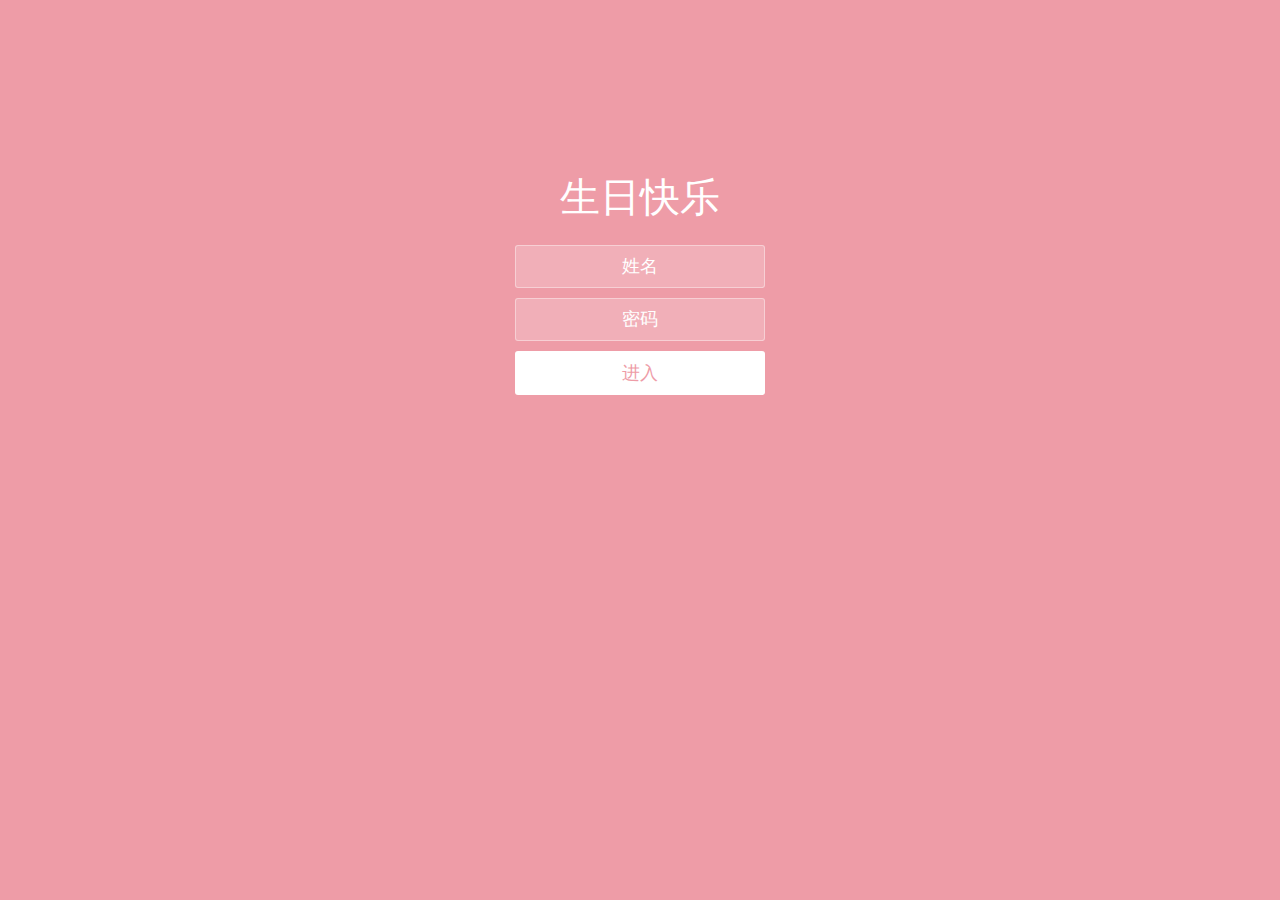
<file: BirthDay/BirthDay/birthday-basic/index.html>
<!doctype html>
<html lang="zh">
<head>
<meta charset="UTF-8">
<meta http-equiv="X-UA-Compatible" content="IE=edge,chrome=1">
<meta name="viewport" content="width=device-width, initial-scale=1.0">
<title>Happy Birthday</title>
<link rel="stylesheet" type="text/css" href="css/index.css">
</head>
<body>
    <iframe class="full" src="./html/login.html" id="iframePage" onload="changeFrameHeight()" frameborder="0" scrolling="no" marginwidth="0" marginheight="0"></iframe>
    <script src="js/index.js" type="text/javascript"></script>
    <script src="js/jquery-1.8.4.min.js" type="text/javascript" charset="utf-8"></script>
</body>
</html>
</file>
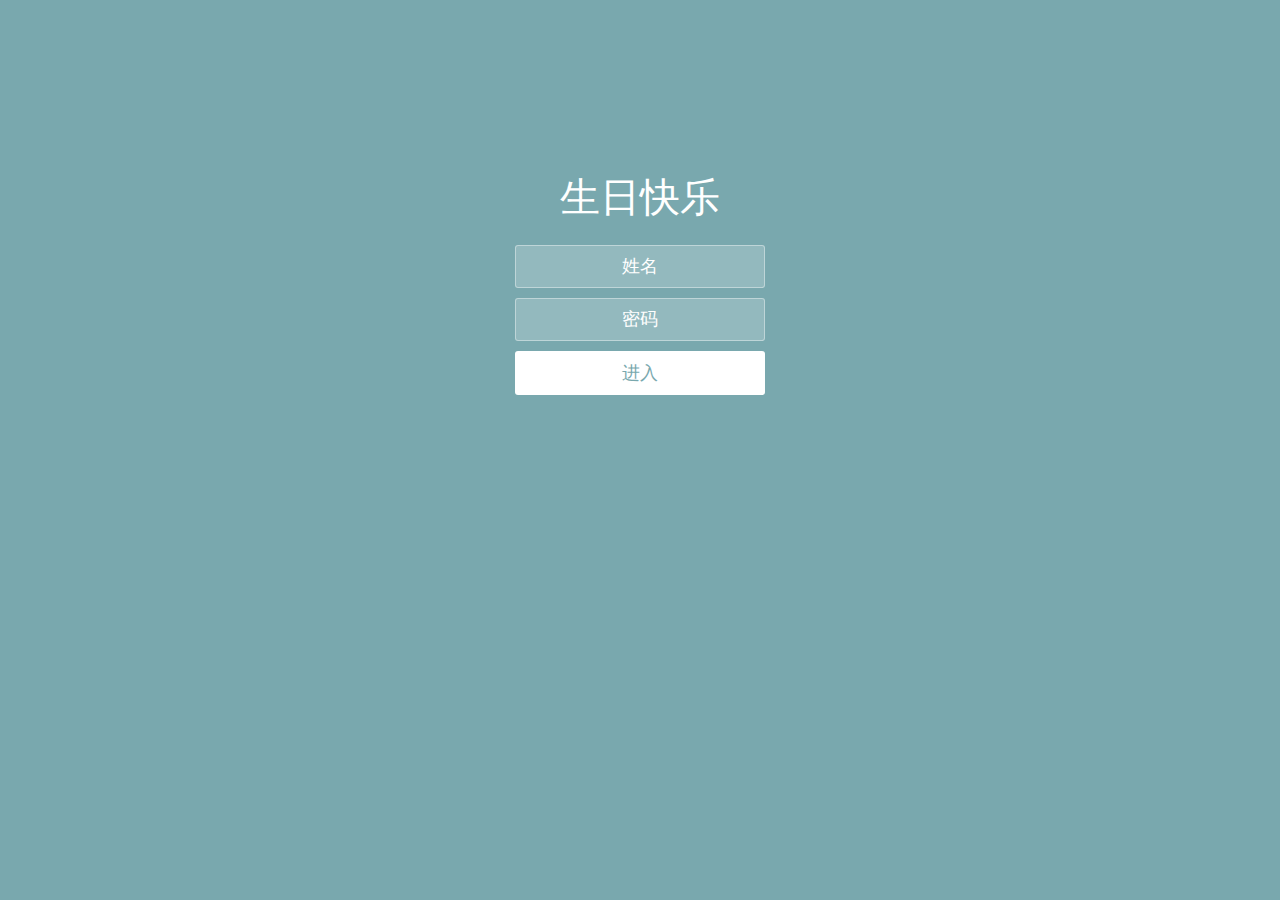
<file: BirthDay/BirthDay/birthday-brother/index.html>
<!doctype html>
<html lang="zh">
<head>
<meta charset="UTF-8">
<meta http-equiv="X-UA-Compatible" content="IE=edge,chrome=1"> 
<meta name="viewport" content="width=device-width, initial-scale=1.0">
<title>Happy Birthday</title>
<link rel="stylesheet" type="text/css" href="css/styles.css">
</head>

<style>
.iframepage{  
-webkit-overflow-scrolling:touch;
overflow-x:scroll; 
overflow-y:hidden;
}
::-webkit-scrollbar {
width: 0px;
}
/*局部滚动的dom节点*/
.scroll-el{
 overflow:auto;
}

</style>
<body>
<iframe src="./html/login.html" id="iframepage" scrolling="no" onload="changeFrameHeight()" frameborder="0" style="width:100%" marginwidth="0" marginheight="0"></iframe>
<script src="js/jquery-2.1.1.min.js" type="text/javascript"></script>
<script src="js/jquery-1.8.4.min.js" type="text/javascript"></script>
</body>
</html>
</file>
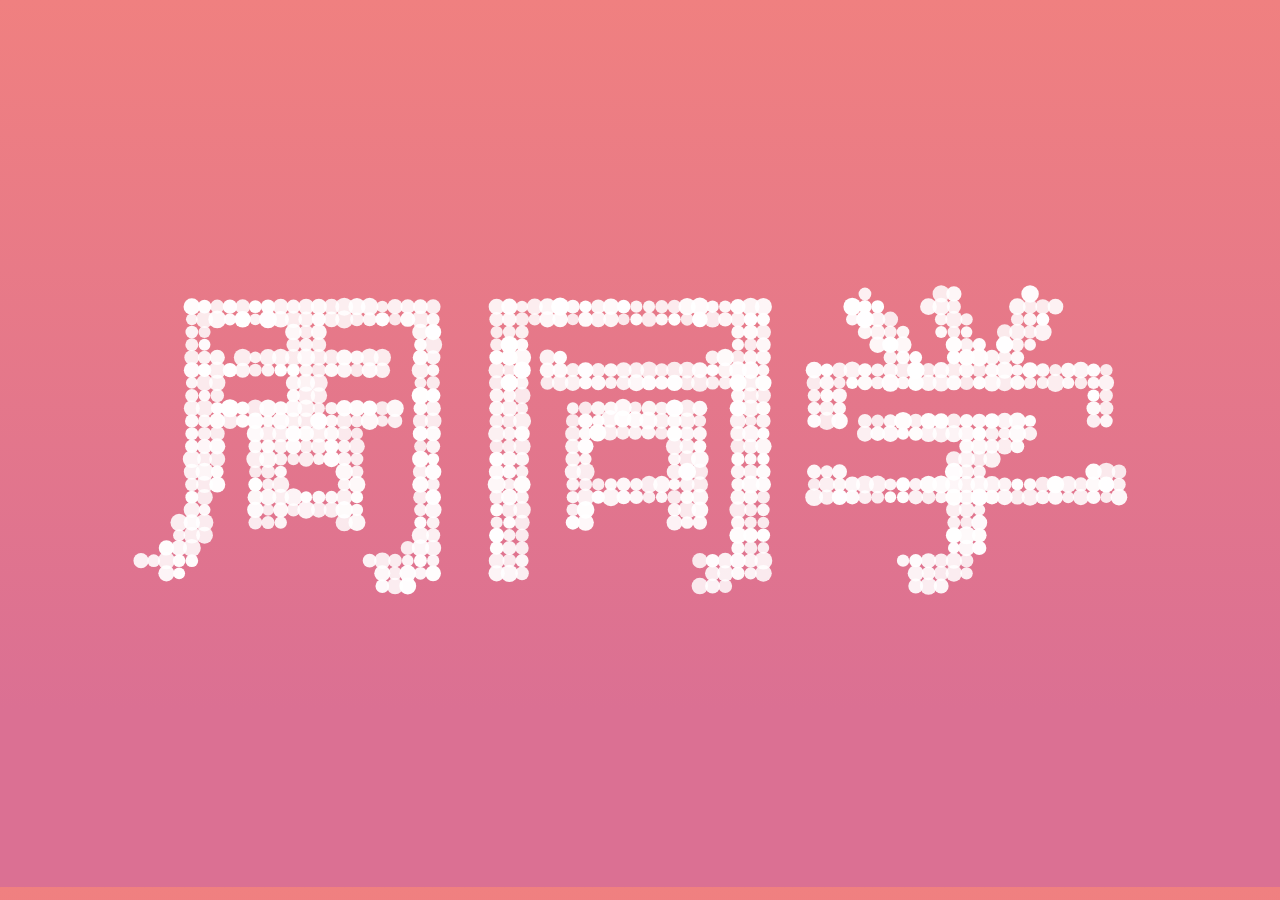
<file: BirthDay/BirthDay/birthday-basic/html/index1.html>
<!DOCTYPE html>
<html>

<head>

  <meta charset="UTF-8">

  <title></title>

  <link rel="stylesheet" href="../css/normalizel.css">

  <link rel="stylesheet" href="../css/stylel.css" media="screen" type="text/css" />

</head>

<body>
<canvas class="canvas"></canvas>

<div class="help">?</div> 

<div class="ui">
  <input class="ui-input" type="text" />
  <span class="ui-return">↵</span>
</div>

<div class="overlay">
  <div class="tabs">
    <div class="tabs-labels"><span class="tabs-label">Commands</span><span class="tabs-label">Info</span><span class="tabs-label">Share</span></div>

    <div class="tabs-panels">
      <ul class="tabs-panel commands">
        <li class="commands-item"><span class="commands-item-title">Text</span><span class="commands-item-info" data-demo="Hello :)">Type anything</span><span class="commands-item-action">Demo</span></li>
        <li class="commands-item"><span class="commands-item-title">Countdown</span><span class="commands-item-info" data-demo="#countdown 10">#countdown<span class="commands-item-mode">number</span></span><span class="commands-item-action">Demo</span></li>
        <li class="commands-item"><span class="commands-item-title">Time</span><span class="commands-item-info" data-demo="#time">#time</span><span class="commands-item-action">Demo</span></li>
        <li class="commands-item"><span class="commands-item-title">Rectangle</span><span class="commands-item-info" data-demo="#rectangle 30x15">#rectangle<span class="commands-item-mode">width x height</span></span><span class="commands-item-action">Demo</span></li>
        <li class="commands-item"><span class="commands-item-title">Circle</span><span class="commands-item-info" data-demo="#circle 25">#circle<span class="commands-item-mode">diameter</span></span><span class="commands-item-action">Demo</span></li>

        <li class="commands-item commands-item--gap"><span class="commands-item-title">Animate</span><span class="commands-item-info" data-demo="The time is|#time|#countdown 3|#icon thumbs-up"><span class="commands-item-mode">command1</span>&nbsp;|<span class="commands-item-mode">command2</span></span><span class="commands-item-action">Demo</span></li>
      </ul>
    </div>
  </div>
</div>

  <script src="../js/indexl.js"></script>

</body>

</html>
</file>
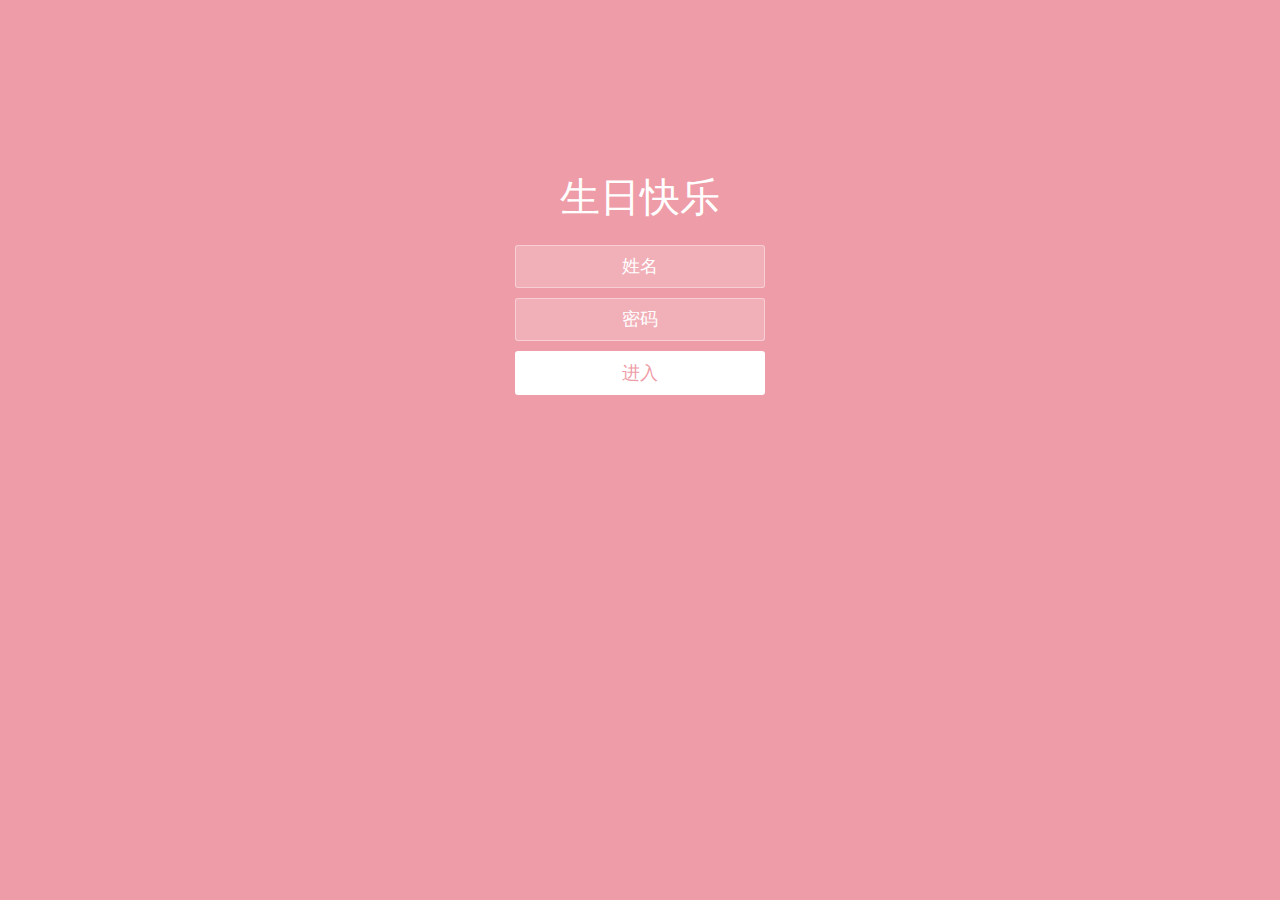
<file: BirthDay/BirthDay/birthday-basic/html/login.html>
<!doctype html>
<html lang="zh">
<head>
<meta charset="UTF-8">
<meta http-equiv="X-UA-Compatible" content="IE=edge,chrome=1">
<meta name="viewport" content="width=device-width, initial-scale=1.0">
<title>Happy Birthday</title>
<link rel="stylesheet" type="text/css" href="../css/login.css" type="text/css" />
<link rel="stylesheet" href="../css/bubbles.css" type="text/css" />
</head>
<body>
<div class="htmleaf-container">
	<div class="wrapper">
		<div class="container">
			<h1>生日快乐</h1>
			<form class="form">
				<input id="userName" name="userName" type="text" placeholder="姓名">
				<input id="pwd" name="pwd" type="password" placeholder="密码">
				<button type="submit" id="login-button">进入</button>
			</form>
		</div>
		<ul class="bg-bubbles">
			<li></li>
			<li></li>
			<li></li>
			<li></li>
			<li></li>
			<li></li>
			<li></li>
			<li></li>
			<li></li>
			<li></li>
		</ul>
	</div>
</div>

<script src="../js/jquery-2.1.1.min.js" type="text/javascript"></script>
<script src="../js/login.js" type="text/javascript"></script>
</body>
</html>
</file>
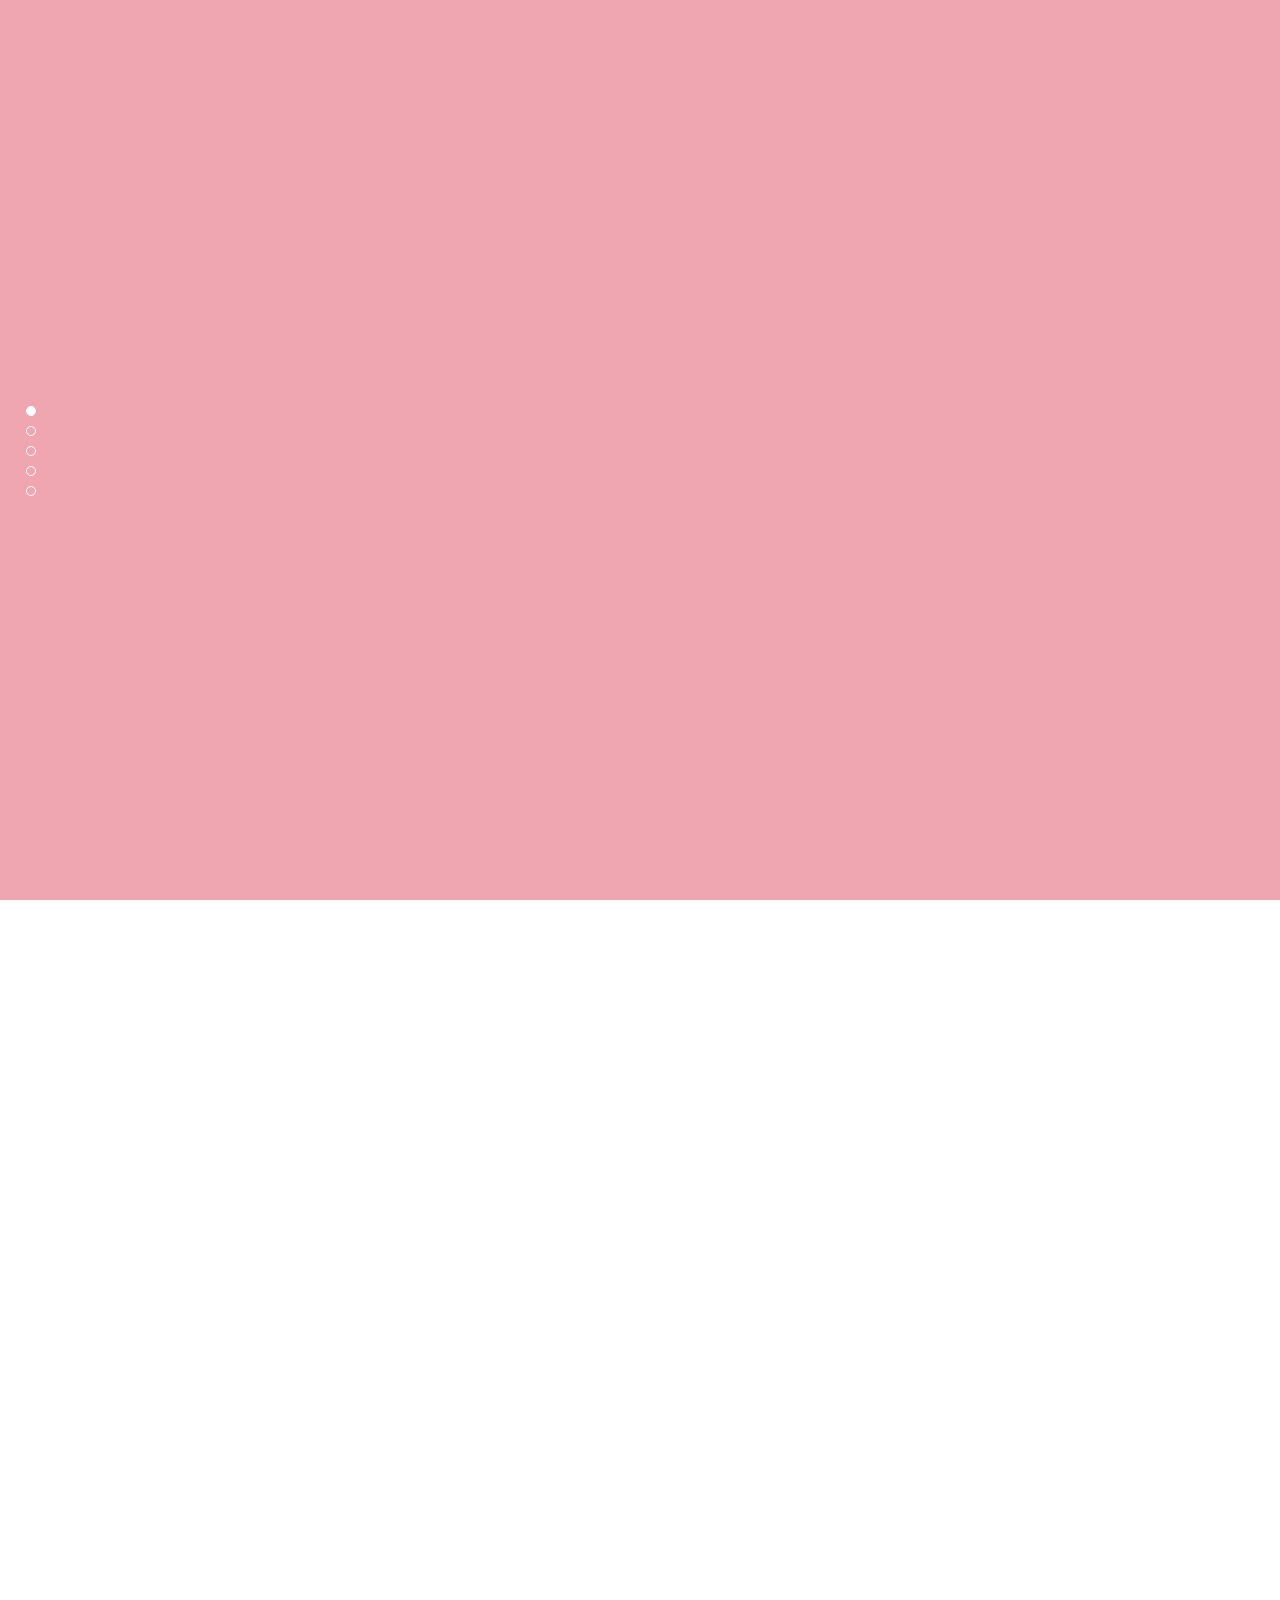
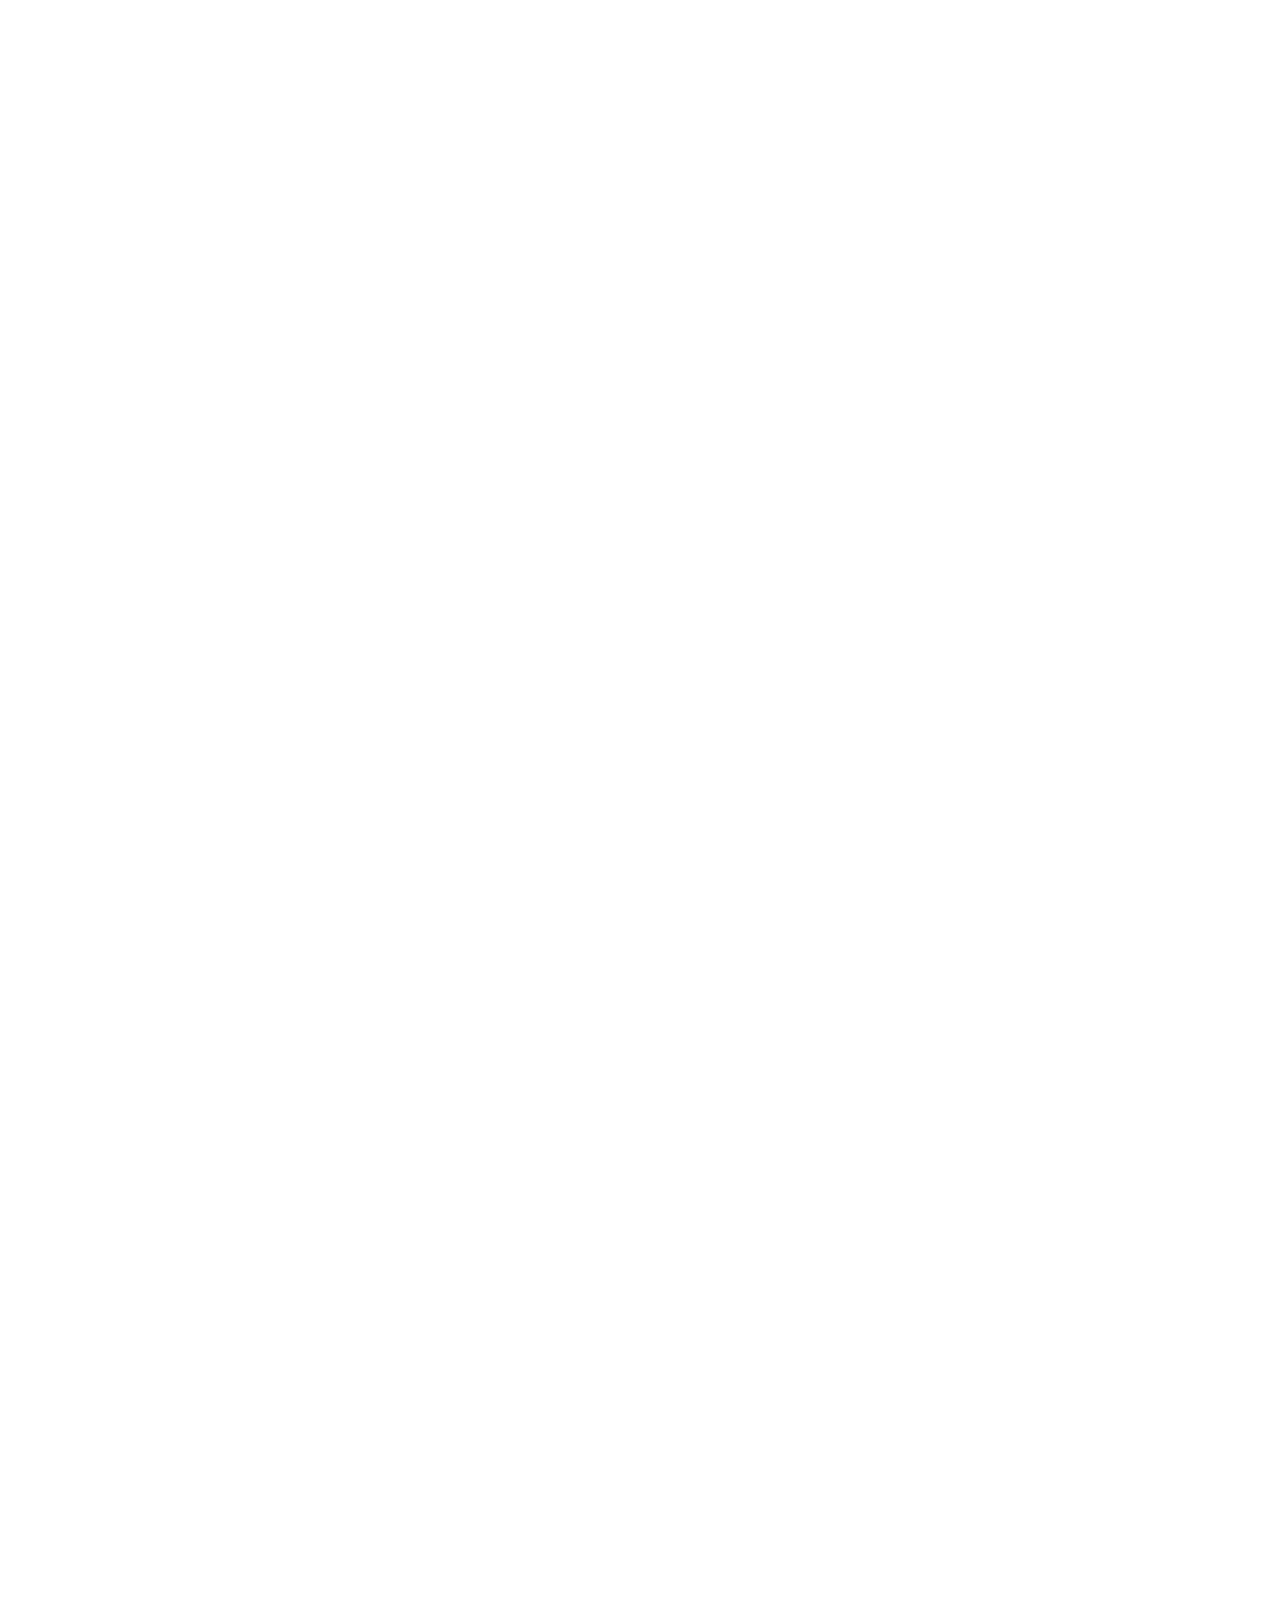
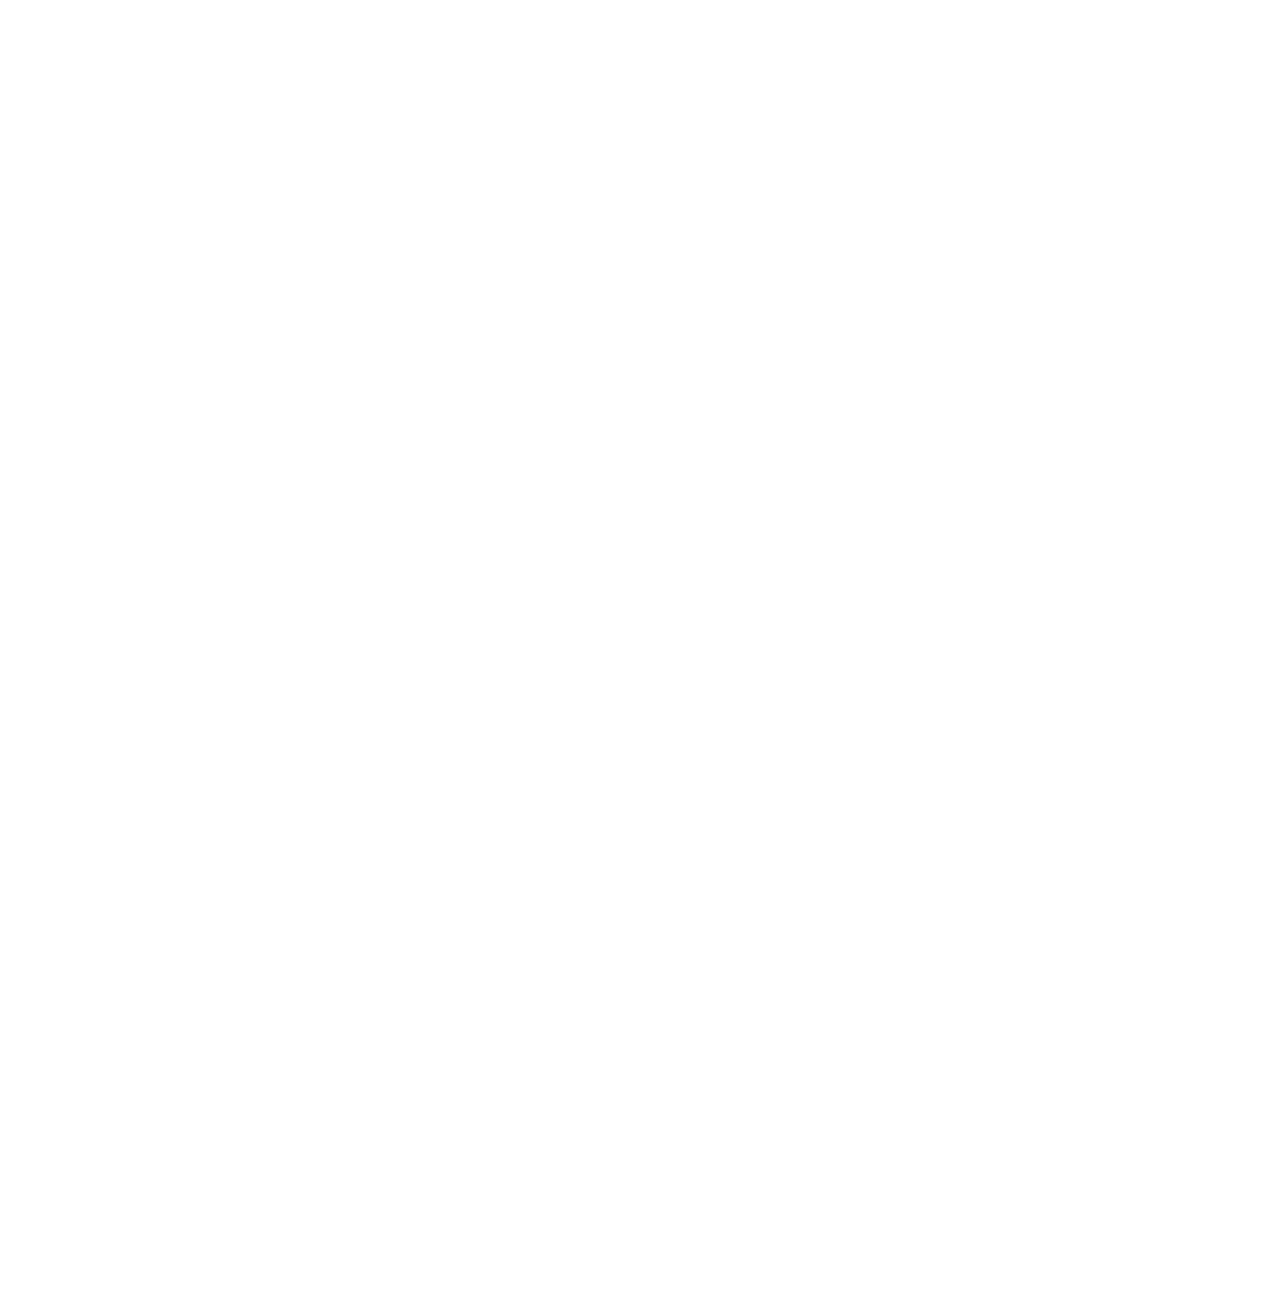
<file: BirthDay/BirthDay/birthday-basic/html/Memories.html>
<!DOCTYPE html>
<html lang="zh-CN">
<head>
 <meta charset="UTF-8">
 <title>Happy Birthday</title>
 <link rel="stylesheet" href="../css/jquery.fullPage.css" type="text/css"/>
 <link rel="stylesheet" href="../css/memories.css" type="text/css"/>
 <link rel="stylesheet" href="../css/bubbles.css" type="text/css" />
</head>

<body>
<div class="bgcolor">
  <div style="z-index:100;" id="dowebok">
      <!--第一屏-->
      <div class="section">
          <div class="ly-box01">
            <div class="ly-txt01">
              <p class="ly-stxt01">闭月羞花</p>
              <p class="ly-stxt02">沉鱼落雁</p>
              <p class="ly-stxt03">倾国倾城</p>
              <p class="ly-stxt04">国色天香</p>
              <p class="ly-stxt05">天生丽质</p>
            </div>
            <div class="ly-txt02">
              <p class="ly-stxt06">哈哈</p>
              <p class="ly-stxt07">你没想错</p>
              <p class="ly-stxt08">这些</p>
              <p class="ly-stxt09">全部都是</p>
              <p class="ly-stxt10">夸你的！！！</p>
            </div>
        </div>
      </div>

      <!--第二屏-->

      <div class="section">
          <div class="timeline"></div>
          <div class="timepoint11"></div>
          <div class="ly-box11">
              <div class="ly-txt11">
                  <img src="../img/wei.jpg"/>
              </div>
          </div>
          <div class="ly-triangle11"></div>

          <div class="ly-box12">
            <div class="ly-txt13">
				你的小仙女：
            </div>
            <div class="ly-txt14">
			    <p>祝7211那个最漂亮的女人生日快乐</p>
			    <p>（因为你生日就勉为其难的夸下你吧）</p>
			    <p>希望周傻蛋儿狂吃不胖，</p>
				<p>永远有人爱有人疼💗，</p>
				<p>珍惜眼前人⭐</p>
				<p>你的小仙女给你的祝福快快收下✌</p>
            </div>
          </div>
          <div class="ly-triangle12"></div>
      </div>

      <!--第三屏-->

        <div class="section">
            <div class="timeline"></div>
            <div class="timepoint21"></div>
            <div class="ly-box21">
                <img src="../img/sun (2).jpg"/>
            </div>
        	<div class="ly-triangle21"></div>
           	<div class="ly-box23">
              	<div class="ly-txt25">
                  	你的珂珂姐
              	</div>
              	<div class="ly-txt26">
                   <p>我最可爱最美腻的小小宝贝</p>
                   <p>生日快乐呀^O^</p>
                   <p>今年的你一定会，</p>
                   <p>遇到一个有趣的人</p>
                   <p>跟他一起，</p>
                   <p>做快乐的事。</p>
                   <p>你爱的且爱你的人</p>
                   <p>会陪你一起看星星</p>
                   <p>喜欢和合适会撞个满怀💗</p>
                   <p>最好能白天有说有笑，晚上睡个好觉</p>
                   <p>最后是最最爱你的我 你可爱的宝贝妈妈。</p>
              	</div>
          	</div>
        	<div class="ly-triangle23"></div>
        </div>

      <!--第四屏-->

        <div class="section">
            <div class="timeline"></div>
            <div class="timepoint31"></div>
            <div class="ly-box31">
                <img src="../img/gao (4).jpg"/>
                <img src="../img/gao (2).jpg"/>
                <img class="img_th" src="../img/gao (3).jpg"/>
            </div>
            <div class="ly-triangle31"></div>

            <div class="ly-box32">
                <img src="../img/gao (1).jpg"/>
          </div>
          <div class="ly-triangle32"></div>
      </div>

  <!--第五屏-->
  	<div class="section">
          	<div class="timeline"></div>
          	<div class="timepoint21"></div>
          	<div class="ly-box52">
              	<div class="ly-txt21">
                	<img src="../img/yao.jpg"/>
                	<img src="../img/yao(1).jpeg"/>
              	</div>
          	</div>
          	<div class="ly-triangle21"></div>

          	<div class="ly-box22">
              	<div class="ly-txt23">
                  	周同学：
              	</div>
              	<div class="ly-txt51">
                  	<p>遇见你</p>
				    <p>是一件很幸运的事</p>
				    <p>对你说出喜欢</p>
				    <p>也是蓄谋已久</p>
				    <p>所以</p>
				    <p>在这个时候</p>
				    <p>为你悄悄地准备了这个</p>
				    <p>虽然不是特别好</p>
				    <p>但是希望你会喜欢</p>
              	</div>
          	</div>
          	<div class="ly-triangle22"></div>

           	<div class="ly-box51">
              	<div class="ly-txt25">
                  	19岁的你
              	</div>
              	<div class="ly-txt26">
                  	<p>正处于青春最美好的时候</p>
				  	<p>青春只有一次</p>
				  	<p>愿你青春有梦</p>
				  	<p>愿你青春无悔</p>
				  	<p>原你的青春永远不会被辜负</p>
				  	<p>最后祝你:</p>
				  	<p class="p_on">生日快乐</p>
				  	<p class="p_tw"><img src="../img/dangao.jpg"/></p>
              	</div>
          	</div>
          	<div class="ly-triangle23"></div>
      	</div>
    </div>
  <!--试验-->
  <!--<ul class="bg-bubbles">
      <li></li>
      <li></li>
      <li></li>
      <li></li>
      <li></li>
      <li></li>
      <li></li>
      <li></li>
      <li></li>
      <li></li>
    </ul>-->

  </div>
  <script src="../js/jquery-2.1.1.min.js"></script>
  <script src="../js/jquery.fullPage.min.js"></script>
  <!-- <script src="../js/auto-play.js"></script> -->
  <script src="../js/memories.js"></script>
  <audio src="../music/1.mp3" autoplay="autoplay" loop="loop"></audio>
</body>
</html>
</file>
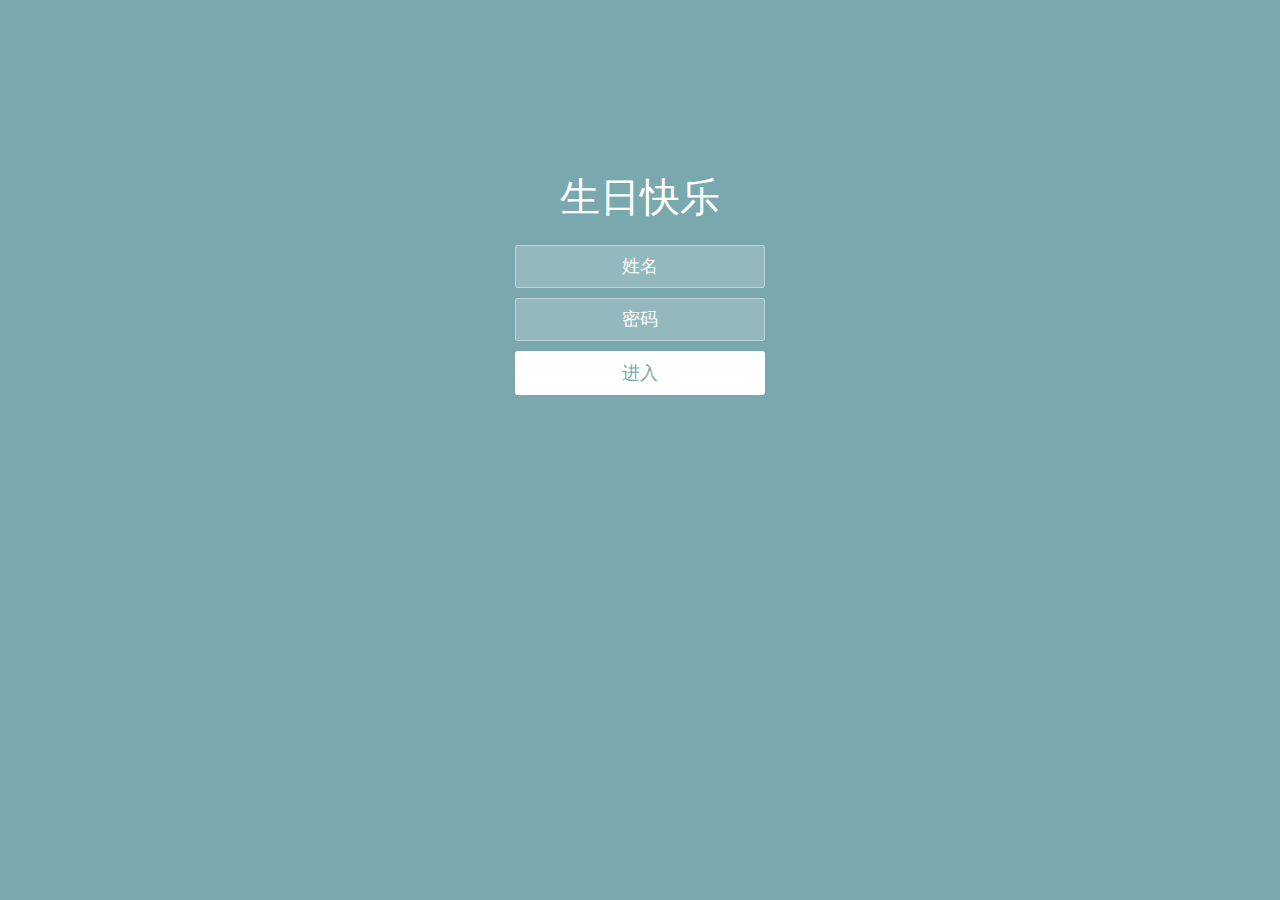
<file: BirthDay/BirthDay/birthday-brother/html/login.html>
<!doctype html>
<html lang="zh">
<head>
<meta charset="UTF-8">
<meta http-equiv="X-UA-Compatible" content="IE=edge,chrome=1"> 
<meta name="viewport" content="width=device-width, initial-scale=1.0">
<title>Happy Birthday</title>
<link rel="stylesheet" type="text/css" href="../css/styles.css">
</head>
<body>
<div class="htmleaf-container">
	<div class="wrapper">
		<div class="container">
			<h1>生日快乐</h1>
			
			<form class="form">
				<input id="userName" name="userName" type="text" placeholder="姓名">
				<input id="pwd" name="pwd" type="password" placeholder="密码">
				<button type="submit" id="login-button">进入</button>
			</form>
		</div>
		
		<ul class="bg-bubbles">
			  <li><img src="../img/timg.gif" style="width:100%;height:100%"></li>
		      <li><img src="../img/timg.gif" style="width:100%;height:100%"></li>
		      <li><img src="../img/timg.gif" style="width:100%;height:100%"></li>
		      <li><img src="../img/timg.gif" style="width:100%;height:100%"></li>
		      <li><img src="../img/timg.gif" style="width:100%;height:100%"></li>
		      <li><img src="../img/timg.gif" style="width:100%;height:100%"></li>
		      <li><img src="../img/timg.gif" style="width:100%;height:100%"></li>
		      <li><img src="../img/timg.gif" style="width:100%;height:100%"></li>
		      <li><img src="../img/timg.gif" style="width:100%;height:100%"></li>
		      <li><img src="../img/timg.gif" style="width:100%;height:100%"></li>
		</ul>
	</div>
</div>

<script src="../js/jquery-2.1.1.min.js" type="text/javascript"></script>
<script src="../js/jquery-1.8.4.min.js" type="text/javascript"></script>

</body>
</html>
</file>
<file: BirthDay/BirthDay/birthday-basic/css/index.css>
body {
  margin: 0;
  padding: 0;
  overflow-y: hidden;
}

.full {
  width: 100%;
}
</file>
<file: BirthDay/BirthDay/birthday-brother/css/styles.css>
* {
  box-sizing: border-box;
  margin: 0;
  padding: 0;
  font-weight: 300;
}
body {
  font-family:"Microsoft YaHei";
  color: white;
  font-weight: 300;
}
body ::-webkit-input-placeholder {
  /* WebKit browsers */
  font-family:"Microsoft YaHei";
  color: white;
  font-weight: 300;
}
body :-moz-placeholder {
  /* Mozilla Firefox 4 to 18 */
  font-family:"Microsoft YaHei";
  color: white;
  opacity: 1;
  font-weight: 300;
}
body ::-moz-placeholder {
  /* Mozilla Firefox 19+ */
  font-family:"Microsoft YaHei";
  color: white;
  opacity: 1;
  font-weight: 300;
}
body :-ms-input-placeholder {
  /* Internet Explorer 10+ */
  font-family:"Microsoft YaHei";
  color: white;
  font-weight: 300;
}
.wrapper {
  background: #79a8ae;
  background: -webkit-linear-gradient(top left, #79a8ae 0%, #79a8ae 100%);
  background: linear-gradient(to bottom right, #79a8ae 0%, #79a8ae 100%);
  background-color:rgba(255,255,255,0.9);
  position: absolute;
  top:0;
  left: 0;
  width: 100%;
  height: 100%;
  overflow: hidden;

}

.wrapper.form-success .container h1 {
  -webkit-transform: translateY(85px);
      -ms-transform: translateY(85px);
          transform: translateY(85px);
}
.container {
  max-width: 600px;
  margin: 0 auto;
  margin-top: 7%;
  padding: 80px 0;
  height: 400px;
  text-align: center;
}
.container h1 {
  font-size: 40px;
  -webkit-transition-duration: 1s;
          transition-duration: 1s;
  -webkit-transition-timing-function: ease-in-put;
          transition-timing-function: ease-in-put;
  font-weight: 200;
}
form {
  padding: 20px 0;
  position: relative;
  z-index: 2;
}
form input {
  -webkit-appearance: none;
     -moz-appearance: none;
          appearance: none;
  outline: 0;
  border: 1px solid rgba(255, 255, 255, 0.4);
  background-color: rgba(255, 255, 255, 0.2);
  width: 250px;
  border-radius: 3px;
  padding: 10px 15px;
  margin: 0 auto 10px auto;
  display: block;
  text-align: center;
  font-family: "Microsoft YaHei";
  font-size: 18px;
  color: white;
  -webkit-transition-duration: 0.25s;
          transition-duration: 0.25s;
  font-weight: 300;
}
form input:hover {
  background-color: rgba(255, 255, 255, 0.4);
}
form input:focus {
  background-color: white;
  width: 300px;
  color: #79A8AE;
}
form button {
  -webkit-appearance: none;
     -moz-appearance: none;
          appearance: none;
  outline: 0;
  background-color: white;
  font-family: "Microsoft YaHei";
  border: 0;
  padding: 10px 15px;
  color: #79A8AE;
  border-radius: 3px;
  width: 250px;
  cursor: pointer;
  font-size: 18px;
  -webkit-transition-duration: 0.25s;
          transition-duration: 0.25s;
}
form button:hover {
  background-color: #f5f7f9;
}
.bg-bubbles {
  position: absolute;
  top: 0;
  left: 0;
  width: 100%;
  height: 100%;
  z-index: 1;
}
.bg-bubbles li {
  position: absolute;
  list-style: none;
  display: block;
  width: 40px;
  height: 40px;
  background-color: rgba(255, 255, 255, 0.15);
  bottom: -160px;
  -webkit-animation: square 30s infinite;
  animation: square 30s infinite;
  -webkit-transition-timing-function: linear;
  transition-timing-function: linear;
}
.bg-bubbles li:nth-child(1) {
  left: 10%;
}
.bg-bubbles li:nth-child(2) {
  left: 20%;
  width: 80px;
  height: 80px;
  -webkit-animation-delay: 2s;
          animation-delay: 2s;
  -webkit-animation-duration: 17s;
          animation-duration: 17s;
}
.bg-bubbles li:nth-child(3) {
  left: 25%;
  -webkit-animation-delay: 4s;
          animation-delay: 4s;
}
.bg-bubbles li:nth-child(4) {
  left: 40%;
  width: 60px;
  height: 60px;
  -webkit-animation-duration: 22s;
          animation-duration: 22s;
  background-color: rgba(255, 255, 255, 0.25);
}
.bg-bubbles li:nth-child(5) {
  left: 70%;
}
.bg-bubbles li:nth-child(6) {
  left: 80%;
  width: 120px;
  height: 120px;
  -webkit-animation-delay: 3s;
          animation-delay: 3s;
  background-color: rgba(255, 255, 255, 0.2);
}
.bg-bubbles li:nth-child(7) {
  left: 32%;
  width: 160px;
  height: 160px;
  -webkit-animation-delay: 7s;
          animation-delay: 7s;
}
.bg-bubbles li:nth-child(8) {
  left: 55%;
  width: 20px;
  height: 20px;
  -webkit-animation-delay: 15s;
          animation-delay: 15s;
  -webkit-animation-duration: 40s;
          animation-duration: 40s;
}
.bg-bubbles li:nth-child(9) {
  left: 25%;
  width: 10px;
  height: 10px;
  -webkit-animation-delay: 2s;
          animation-delay: 2s;
  -webkit-animation-duration: 40s;
          animation-duration: 40s;
  background-color: rgba(255, 255, 255, 0.3);
}
.bg-bubbles li:nth-child(10) {
  left: 90%;
  width: 160px;
  height: 160px;
  -webkit-animation-delay: 11s;
          animation-delay: 11s;
}
@-webkit-keyframes square {
  0% {
    -webkit-transform: translateY(0);
            transform: translateY(0);
  }
  100% {
    -webkit-transform: translateY(-900px) rotate(600deg);
            transform: translateY(-900px) rotate(600deg);
  }
}
@keyframes square {
  0% {
    -webkit-transform: translateY(0);
            transform: translateY(0);
  }
  100% {
    -webkit-transform: translateY(-900px) rotate(600deg);
            transform: translateY(-900px) rotate(600deg);
  }
}
</file>
<file: BirthDay/BirthDay/birthday-basic/css/stylel.css>
body {
  font-family: "Avenir", "Helvetica Neue", Helvetica, Arial, sans-serif;
  background: #79a8ae;
  color: #666;
  font-size: 16px;
  line-height: 1.5em;
}

h1 {
  color: #111;
  margin: 0 0 12px 0;
  font-size: 24px;
  line-height: 1.5em;
}

p {
  margin: 0 0 10x 0;
}

a {
  color: #888;
  text-decoration: none;
  border-bottom: 1px solid #ccc;
}

a:hover {
  border-bottom-color: #888;
}

body,
.overlay {
  -webkit-perspective: 1000;
  -webkit-perspective-origin-y: 25%;
}

.body--ready {
  /* Ideas
  background: -webkit-linear-gradient(top, #e2b986 -10%, #241c35 140%);
  background: -webkit-linear-gradient(top, #c97369 -40%, #241c35 130%);
  background: -webkit-linear-gradient(top, #fac4c4 -10%, #606386 140%);
  background: -webkit-linear-gradient(top, #519ab0 0%, #414A6D 110%);
  background: -webkit-linear-gradient(top, rgb(129, 0, 170) 0%, rgb(43, 4, 114) 110%);
  background: -webkit-linear-gradient(top, rgb(163, 235, 189) 0%, rgb(16, 93, 145) 110%);
  background: -webkit-linear-gradient(top, rgb(165, 103, 189) 0%, rgb(75, 233, 214) 120%);
  */

  background: -webkit-linear-gradient(top, rgb(240, 128, 128) 0%, rgb(219, 112, 147) 80%);
  background: -moz-linear-gradient(top, rgb(240, 128, 128) 0%, rgb(219, 112, 147) 80%);
  background: -o-linear-gradient(top, rgb(240, 128, 128) 0%, rgb(219, 112, 147) 80%);
  background: -ms-linear-gradient(top, rgb(240, 128, 128) 0%, rgb(219, 112, 147) 80%);
  background: linear-gradient(top, rgb(240, 128, 128) 0%, rgb(219, 112, 147) 80%);*/
}

.body--ready .overlay {
  -webkit-transition: -webkit-transform 0.7s cubic-bezier(0.694, 0.0482, 0.335, 1),
                      opacity 0.7s cubic-bezier(0.694, 0.0482, 0.335, 1);
  -moz-transition: -moz-transform 0.7s cubic-bezier(0.694, 0.0482, 0.335, 1),
                      opacity 0.7s cubic-bezier(0.694, 0.0482, 0.335, 1);
  -ms-transition: -ms-transform 0.7s cubic-bezier(0.694, 0.0482, 0.335, 1),
                      opacity 0.7s cubic-bezier(0.694, 0.0482, 0.335, 1);
  -o-transition: -o-transform 0.7s cubic-bezier(0.694, 0.0482, 0.335, 1),
                      opacity 0.7s cubic-bezier(0.694, 0.0482, 0.335, 1);
  transition: transform 0.7s cubic-bezier(0.694, 0.0482, 0.335, 1),
                      opacity 0.7s cubic-bezier(0.694, 0.0482, 0.335, 1);
}


.ui {
  position: absolute;
  left: 50%;
  bottom: 5%;
  width: 300px;
  margin-left: -150px;
}

.ui-input {
  display: none;
  width: 100%;
  height: 50px;
  background: none;
  font-size: 24px;
  font-weight: bold;
  color: #fff;
  text-align: center;
  border: none;
  border-bottom: 2px solid white;
}

.ui-input:focus {
  outline: none;
  border: none;
  border-bottom: 2px solid white;
}

.ui-return {
  display: none;
  position: absolute;
  top: 20px;
  right: 0;
  padding: 3px 2px 0 2px;
  font-size: 10px;
  line-height: 10px;
  color: #fff;
  border: 1px solid #fff;
}

.ui--enter .ui-return {
  display: block;
}

.ui--wide {
  width: 76%;
  margin-left: 12%;
  left: 0;
}

.ui--wide .ui-return {
  right: -20px;
}

.help {
  display: none;
  position: absolute;
  top: 40px;
  right: 40px;
  width: 25px;
  height: 25px;
  text-align: center;
  font-size: 13px;
  line-height: 27px;
  font-weight: bold;
  cursor: pointer;
  background: #fff;
  color: #79a8ae;
  opacity: .9;

  -webkit-transition: opacity 0.1s cubic-bezier(0.694, 0.0482, 0.335, 1);
  -moz-transition: opacity 0.1s cubic-bezier(0.694, 0.0482, 0.335, 1);
  -ms-transition: opacity 0.1s cubic-bezier(0.694, 0.0482, 0.335, 1);
  -o-transition: opacity 0.1s cubic-bezier(0.694, 0.0482, 0.335, 1);
  transition: opacity 0.1s cubic-bezier(0.694, 0.0482, 0.335, 1);
}

.help:hover {
  opacity: 1;
}

.overlay {
  position: absolute;
  top: 50%;
  left: 50%;
  width: 550px;
  height: 490px;
  margin: -260px 0 0 -275px;
  opacity: 0;

  -webkit-transform: rotateY(90deg);
  -moz-transform: rotateY(90deg);
  -ms-transform: rotateY(90deg);
  -o-transform: rotateY(90deg);
  transform: rotateY(90deg);
}

.overlay--visible {
  opacity: 1;

  -webkit-transform: rotateY(0);
  -moz-transform: rotateY(0);
  -ms-transform: rotateY(0);
  -o-transform: rotateY(0);
  transform: rotateY(0);
}

.ui-share,
.ui-details {
  opacity: .9;
  background: #fff;
  z-index: 2;
}

.ui-details-content,
.ui-share-content {
  padding: 100px 50px;
}

.commands {
  margin: 0;
  padding: 0;
  list-style: none;
  cursor: pointer;
}

.commands-item {
  font-size: 12px;
  line-height: 22px;
  font-weight: bold;
  text-transform: uppercase;
  letter-spacing: 1px;
  padding: 20px;
  background: #fff;
  margin-top: 1px;
  color: #333;
  opacity: .9;

  -webkit-transition: -webkit-transform 0.7s cubic-bezier(0.694, 0.0482, 0.335, 1),
                      opacity 0.1s cubic-bezier(0.694, 0.0482, 0.335, 1);
  -moz-transition: -moz-transform 0.1s cubic-bezier(0.694, 0.0482, 0.335, 1),
                      opacity 0.1s cubic-bezier(0.694, 0.0482, 0.335, 1);
  -ms-transition: -ms-transform 0.1s cubic-bezier(0.694, 0.0482, 0.335, 1),
                      opacity 0.1s cubic-bezier(0.694, 0.0482, 0.335, 1);
  -o-transition: -o-transform 0.1s cubic-bezier(0.694, 0.0482, 0.335, 1),
                      opacity 0.1s cubic-bezier(0.694, 0.0482, 0.335, 1);
  transition: transform 0.1s cubic-bezier(0.694, 0.0482, 0.335, 1),
                      opacity 0.1s cubic-bezier(0.694, 0.0482, 0.335, 1);
}

.commands-item--gap {
  margin-top: 9px;
}

.commands-item:hover {
  opacity: 1;
}

.commands-item:hover .commands-item-action {
  background: #333;
}

.commands-item a {
  display: inline-block;
}

.commands-item-mode {
  display: inline-block;
  margin-left: 3px;
  font-style: italic;
  color: #ccc;
}

.commands-item-title {
  display: inline-block;
  width: 150px;
}

.commands-item-info {
  display: inline-block;
  width: 300px;
  font-size: 14px;
  text-transform: none;
  letter-spacing: 0;
  font-weight: normal;
  color: #aaa;
}

.commands-item-action {
  display: inline-block;
  float: right;
  margin-top: 3px;
  text-transform: uppercase;
  font-size: 10px;
  line-height: 10px;
  color: #fff;
  background: #90c9d1;
  padding: 5px 10px 4px 10px;
  border-radius: 3px;
}

.commands-item:first-child {
  margin-top: 0;
}

.twitter-share {
  position: absolute;
  top: 4px;
  right: 20px;
}


.tabs-labels {
  margin-bottom: 9px;
}

.tabs-label {
  display: inline-block;
  background: #fff;
  padding: 10px 20px;
  font-size: 12px;
  line-height: 22px;
  font-weight: bold;
  text-transform: uppercase;
  letter-spacing: 1px;
  color: #333;
  opacity: .5;
  cursor: pointer;
  margin-right: 2px;

  -webkit-transition: opacity 0.1s cubic-bezier(0.694, 0.0482, 0.335, 1);
  -moz-transition: opacity 0.1s cubic-bezier(0.694, 0.0482, 0.335, 1);
  -ms-transition: opacity 0.1s cubic-bezier(0.694, 0.0482, 0.335, 1);
  -o-transition: opacity 0.1s cubic-bezier(0.694, 0.0482, 0.335, 1);
  transition: opacity 0.1s cubic-bezier(0.694, 0.0482, 0.335, 1);
}

.tabs-label:hover {
  opacity: .9;
}

.tabs-label--active {
  opacity: .9;
}

.tabs-panel {
  display: none;
}

.tabs-panel--active {
  display: block;
}

.tab-panel {
  position: absolute;
  top: 0;
  left: 0;
  width: 100%;
}

.touch .ui-input {
  display: none;
}
</file>
<file: BirthDay/BirthDay/birthday-basic/css/login.css>
* {
  box-sizing: border-box;
  margin: 0;
  padding: 0;
  font-weight: 300;
}
body {
  font-family:"Microsoft YaHei";
  color: white;
  font-weight: 300;
}
body ::-webkit-input-placeholder {
  /* WebKit browsers */
  font-family:"Microsoft YaHei";
  color: white;
  font-weight: 300;
}
body :-moz-placeholder {
  /* Mozilla Firefox 4 to 18 */
  font-family:"Microsoft YaHei";
  color: white;
  opacity: 1;
  font-weight: 300;
}
body ::-moz-placeholder {
  /* Mozilla Firefox 19+ */
  font-family:"Microsoft YaHei";
  color: white;
  opacity: 1;
  font-weight: 300;
}
body :-ms-input-placeholder {
  /* Internet Explorer 10+ */
  font-family:"Microsoft YaHei";
  color: white;
  font-weight: 300;
}
.wrapper {
  background: #ee9ca7;
  background: -webkit-linear-gradient(top left, #ee9ca7 0%, #ee9ca7 100%);
  background: linear-gradient(to bottom right, #ee9ca7 0%, #ee9ca7 100%);
  background-color:rgba(255,255,255,0.9);
  position: absolute;
  top:0;
  left: 0;
  width: 100%;
  height: 100%;
  overflow: hidden;

}

.wrapper.form-success .container h1 {
  -webkit-transform: translateY(85px);
      -ms-transform: translateY(85px);
          transform: translateY(85px);
}
.container {
  max-width: 600px;
  margin: 0 auto;
  margin-top: 7%;
  padding: 80px 0;
  height: 400px;
  text-align: center;
}
.container h1 {
  font-size: 40px;
  -webkit-transition-duration: 1s;
          transition-duration: 1s;
  -webkit-transition-timing-function: ease-in-put;
          transition-timing-function: ease-in-put;
  font-weight: 200;
}
form {
  padding: 20px 0;
  position: relative;
  z-index: 2;
}
form input {
  -webkit-appearance: none;
     -moz-appearance: none;
          appearance: none;
  outline: 0;
  border: 1px solid rgba(255, 255, 255, 0.4);
  background-color: rgba(255, 255, 255, 0.2);
  width: 250px;
  border-radius: 3px;
  padding: 10px 15px;
  margin: 0 auto 10px auto;
  display: block;
  text-align: center;
  font-family: "Microsoft YaHei";
  font-size: 18px;
  color: white;
  -webkit-transition-duration: 0.25s;
          transition-duration: 0.25s;
  font-weight: 300;
}
form input:hover {
  background-color: rgba(255, 255, 255, 0.4);
}
form input:focus {
  background-color: white;
  width: 300px;
  color: #ee9ca7;
}
form button {
  -webkit-appearance: none;
     -moz-appearance: none;
          appearance: none;
  outline: 0;
  background-color: white;
  font-family: "Microsoft YaHei";
  border: 0;
  padding: 10px 15px;
  color: #ee9ca7;
  border-radius: 3px;
  width: 250px;
  cursor: pointer;
  font-size: 18px;
  -webkit-transition-duration: 0.25s;
          transition-duration: 0.25s;
}
form button:hover {
  background-color: #f5f7f9;
}
</file>
<file: BirthDay/BirthDay/birthday-basic/css/bubbles.css>
.bg-bubbles {
  position: absolute;
  top: 0;
  left: 0;
  width: 100%;
  height: 100%;
  z-index: 1;
}
.bg-bubbles li {
  position: absolute;
  list-style: none;
  display: block;
  width: 40px;
  height: 40px;
  background-color: rgba(255, 255, 255, 0.15);
  bottom: -160px;
  -webkit-animation: square 30s infinite;
  animation: square 30s infinite;
  -webkit-transition-timing-function: linear;
  transition-timing-function: linear;
}
.bg-bubbles li:nth-child(1) {
  left: 10%;
}
.bg-bubbles li:nth-child(2) {
  left: 20%;
  width: 80px;
  height: 80px;
  -webkit-animation-delay: 2s;
          animation-delay: 2s;
  -webkit-animation-duration: 17s;
          animation-duration: 17s;
}
.bg-bubbles li:nth-child(3) {
  left: 25%;
  -webkit-animation-delay: 4s;
          animation-delay: 4s;
}
.bg-bubbles li:nth-child(4) {
  left: 40%;
  width: 60px;
  height: 60px;
  -webkit-animation-duration: 22s;
          animation-duration: 22s;
  background-color: rgba(255, 255, 255, 0.25);
}
.bg-bubbles li:nth-child(5) {
  left: 70%;
}
.bg-bubbles li:nth-child(6) {
  left: 80%;
  width: 120px;
  height: 120px;
  -webkit-animation-delay: 3s;
          animation-delay: 3s;
  background-color: rgba(255, 255, 255, 0.2);
}
.bg-bubbles li:nth-child(7) {
  left: 32%;
  width: 160px;
  height: 160px;
  -webkit-animation-delay: 7s;
          animation-delay: 7s;
}
.bg-bubbles li:nth-child(8) {
  left: 55%;
  width: 20px;
  height: 20px;
  -webkit-animation-delay: 15s;
          animation-delay: 15s;
  -webkit-animation-duration: 40s;
          animation-duration: 40s;
}
.bg-bubbles li:nth-child(9) {
  left: 25%;
  width: 10px;
  height: 10px;
  -webkit-animation-delay: 2s;
          animation-delay: 2s;
  -webkit-animation-duration: 40s;
          animation-duration: 40s;
  background-color: rgba(255, 255, 255, 0.3);
}
.bg-bubbles li:nth-child(10) {
  left: 90%;
  width: 160px;
  height: 160px;
  -webkit-animation-delay: 11s;
          animation-delay: 11s;
}
@-webkit-keyframes square {
  0% {
    -webkit-transform: translateY(0);
            transform: translateY(0);
  }
  100% {
    -webkit-transform: translateY(-900px) rotate(600deg);
            transform: translateY(-900px) rotate(600deg);
  }
}
@keyframes square {
  0% {
    -webkit-transform: translateY(0);
            transform: translateY(0);
  }
  100% {
    -webkit-transform: translateY(-900px) rotate(600deg);
            transform: translateY(-900px) rotate(600deg);
  }
}
</file>
<file: BirthDay/BirthDay/birthday-basic/css/memories.css>
#fp-nav ul li a.active span,
.fp-slidesNav ul li a.active span {
    background: #fff;
}
#fp-nav ul li a span,
.fp-slidesNav ul li a span {
    border-color:#fff;
}

.bgcolor {
	  background: #ee9ca7;
    background: -webkit-linear-gradient(top left, #ee9ca7 0%, #ee9ca7 100%);
    background: linear-gradient(to bottom right, #ee9ca7 0%, #ee9ca7 100%);
    opacity: 0.9;
}


/***                                  内容区域                                 ***/
/**                                   第一部分                                  **/
/*盒子*/
.ly-box01 {
	width:50px;
	height:50px;
	background-color:#FFF;
	border-radius: 25px;
	position: absolute;
	left: 48%;
	bottom: 50%;
	margin-bottom:50%;
	overflow: hidden;
	transform-origin:center bottom;
	animation:box_to_point 18.5s 0s,bounce 2.5s 18.5s;
}

@keyframes box_to_point{
	0% {
		margin-bottom:50%;
		width:50px;
		height:50px;
		border-radius: 25px;
		position: absolute;
		left: 48%;
		bottom: 50%;
		}
	10% {
		margin-bottom:0;
		width:50px;
		height:50px;
		border-radius: 25px;
		background-color:rgba(255,255,255,1);
		position: absolute;
		left: 48%;
		bottom: 50%;
	}
	14% {
		margin-bottom:0;
		width: 80%;
		height: 550px;
		border-radius: 6px;
		background-color:rgba(255,255,255,0.5);
		position: absolute;
		left: 10%;
		bottom: 50%;
    margin-bottom: -275px;
	}
	96% {
		margin-bottom:0;
		width: 80%;
		height: 550px;
		border-radius: 6px;
		background-color:rgba(255,255,255,0.6);
		position: absolute;
		left: 10%;
    bottom: 50%;
    margin-bottom: -275px;
	}
	100% {
		margin-bottom:0;
		width:50px;
		height:50px;
		border-radius: 25px;
		background-color:rgba(255,255,255,1);
		position: absolute;
		left: 48%;
		bottom: 50%;
	}
}
@-webkit-keyframes box_to_point{
	0% {
		margin-bottom:50%;
		width:50px;
		height:50px;
		border-radius: 25px;
		position: absolute;
		left: 48%;
		bottom: 50%;
		}
	10% {
		margin-bottom:0;
		width:50px;
		height:50px;
		border-radius: 25px;
		background-color:rgba(255,255,255,1);
		position: absolute;
		left: 48%;
		bottom: 50%;
	}
	14% {
		margin-bottom:0;
		width: 80%;
		height: 550px;
		border-radius: 6px;
		background-color:rgba(255,255,255,0.5);
		position: absolute;
		left: 10%;
		bottom: 12%;
	}
	96% {
		margin-bottom:0;
		width: 80%;
		height: 550px;
		border-radius: 6px;
		background-color:rgba(255,255,255,0.6);
		position: absolute;
		left: 10%;
		bottom: 12%;
	}
	100% {
		margin-bottom:0;
		width:50px;
		height:50px;
		border-radius: 25px;
		background-color:rgba(255,255,255,1);
		position: absolute;
		left: 48%;
		bottom: 50%;
	}
}
@keyframes bounce{
	0% {
		margin-bottom:0;
		width: 50px;
		height: 50px;
		border-radius: 25px;
		bottom:50%;
		left: 48%;
	}
	50% {
		margin-bottom:0;
		left: 48%;
		width: 50px;
		height: 50px;
		border-radius: 25px;
		bottom:0;
		left: 48%;
	}
	100% {
		margin-bottom:0;
		width: 20px;
		height: 20px;
		border-radius: 10px;
		left: 48%;
		bottom: 0;
		left: 20%;
	}
}
@-webkit-keyframes bounce{
		0% {
		margin-bottom:0;
		width: 50px;
		height: 50px;
		border-radius: 25px;
		bottom:50%;
		left: 48%;
	}
	50% {
		margin-bottom:0;
		left: 48%;
		width: 50px;
		height: 50px;
		border-radius: 25px;
		bottom:0;
		left: 48%;
	}
	100% {
		margin-bottom:0;
		width: 20px;
		height: 20px;
		border-radius: 10px;
		left: 48%;
		bottom: 0;
		left: 20%;
	}
}
/*文本*/
.ly-txt01 {
	position:absolute;
	width: 40%;
	left:10%;
	top:10%;
}
.ly-txt02 {
	position:absolute;
	width: 40%;
	left:60%;
	top:10%;
}
.ly-stxt01 {
	font-family: Microsoft YaHei;
	font-size: 30px;
	font-color: #000;
	position: relative;
	left: 5%;
	top: 5%;
	opacity: 0;
	animation:ly-stxt01_move 15s;
	animation-delay:3s;
	-webkit-animation:ly-stxt01_move 15s;
	-webkit-animation-delay:3s;
}
@keyframes ly-stxt01_move{
	0% {opacity:0;}
	8% {opacity:1;}
	90% {opacity:1;}
	98% {opacity:0;}
	100% {opacity:0;}
}
@-webkit-keyframes ly-stxt01_move{
	0% {opacity:0;}
	8% {opacity:0;}
	90% {opacity:1;}
	98% {opacity:0;}
	100% {opacity:0;}
}

.ly-stxt02 {
	font-family: Microsoft YaHei;
	font-size: 30px;
	font-color: #000;
	position: relative;
	left: 5%;
	top: 5%;
	margin-top:-71px;
	opacity: 0;
	animation:ly-stxt02_move 15s;
	animation-delay:3s;
	-webkit-animation:ly-stxt02_move 15s;
	-webkit-animation-delay:3s;
}
@keyframes ly-stxt02_move{
	0% {opacity:0;margin-top:-71px;}
	8% {opacity:0;margin-top:-71px;}
	16% {opacity:1;margin-top:0;}
	90% {opacity:1;margin-top:0;}
	100% {opacity:0;margin-top:0;}
}
@-webkit-keyframes ly-stxt02_move{
	0% {opacity:0;margin-top:-71px;}
	8% {opacity:0;margin-top:-71px;}
	16% {opacity:1;margin-top:0;}
	90% {opacity:1;margin-top:0;}
	100% {opacity:0;margin-top:0;}
}

.ly-stxt03 {
	font-family: Microsoft YaHei;
	font-size: 30px;
	font-color: #000;
	position: relative;
	left: 5%;
	top: 5%;
	opacity: 0;
	margin-top:-71px;
	animation:ly-stxt03_move 15s;
	animation-delay:3s;
	-webkit-animation:ly-stxt03_move 15s;
	-webkit-animation-delay:3s;
}
@keyframes ly-stxt03_move{
	0% {opacity:0;margin-top:-71px;}
	16% {opacity:0;margin-top:-71px;}
	24% {opacity:1;margin-top:0;}
	90% {opacity:1;margin-top:0;}
	100% {opacity:0;margin-top:0;}
}
@-webkit-keyframes ly-stxt03_move{
	0% {opacity:0;margin-top:-71px;}
	16% {opacity:0;margin-top:-71px;}
	24% {opacity:1;margin-top:0;}
	90% {opacity:1;margin-top:0;}
	100% {opacity:0;margin-top:0;}
}

.ly-stxt04 {
	font-family: Microsoft YaHei;
	font-size: 30px;
	font-color: #000;
	position: relative;
	left: 5%;
	top: 5%;
	opacity: 0;
	margin-top:-71px;
	animation:ly-stxt04_move 15s;
	animation-delay:3s;
	-webkit-animation:ly-stxt04_move 15s;
	-webkit-animation-delay:3s;
}
@keyframes ly-stxt04_move{
	0% {opacity:0;margin-top:-71px;}
	24% {opacity:0;margin-top:-71px;}
	32% {opacity:1;margin-top:0;}
	90% {opacity:1;margin-top:0;}
	100% {opacity:0;margin-top:0;}
}
@-webkit-keyframes ly-stxt04_move{
	0% {opacity:0;margin-top:-71px;}
	24% {opacity:0;margin-top:-71px;}
	32% {opacity:1;margin-top:0;}
	90% {opacity:1;margin-top:0;}
	100% {opacity:0;margin-top:0;}
}

.ly-stxt05 {
	font-family: Microsoft YaHei;
	font-size: 30px;
	font-color: #000;
	position: relative;
	left: 5%;
	top: 5%;
	opacity: 0;
	margin-top:-71px;
	animation:ly-stxt05_move 15s;
	animation-delay:3s;
	-webkit-animation:ly-stxt05_move 15s;
	-webkit-animation-delay:3s;
}
@keyframes ly-stxt05_move{
	0% {opacity:0;margin-top:-71px;}
	32% {opacity:0;margin-top:-71px;}
	40% {opacity:1;margin-top:0;}
	90% {opacity:1;margin-top:0;}
	100% {opacity:0;margin-top:0;}
}
@-webkit-keyframes ly-stxt05_move{
	0% {opacity:0;margin-top:-71px;}
	32% {opacity:0;margin-top:-71px;}
	40% {opacity:1;margin-top:0;}
	90% {opacity:1;margin-top:0;}
	100% {opacity:0;margin-top:0;}
}

.ly-stxt06 {
	font-family: Microsoft YaHei;
	font-size: 30px;
	font-color: #000;
	position: relative;
	right: 5%;
	top: 5%;
	opacity: 0;
	animation:ly-stxt06_move 15s;
	animation-delay:3s;
	-webkit-animation:ly-stxt06_move 15s;
	-webkit-animation-delay:3s;
}
@keyframes ly-stxt06_move{
	0% {opacity:0;}
	40% {opacity:0;}
	48% {opacity:1;}
	90% {opacity:1;}
	100% {opacity:0;}
}
@-webkit-keyframes ly-stxt06_move{
	0% {opacity:0;}
	40% {opacity:0;}
	48% {opacity:1;}
	90% {opacity:1;}
	100% {opacity:0;}
}

.ly-stxt07 {
	font-family: Microsoft YaHei;
	font-size: 30px;
	font-color: #000;
	position: relative;
	right: 5%;
	top: 5%;
	opacity: 0;
	margin-top:-71px;
	animation:ly-stxt07_move 15s;
	animation-delay:3s;
	-webkit-animation:ly-stxt07_move 15s;
	-webkit-animation-delay:3s;
}
@keyframes ly-stxt07_move{
	0% {opacity:0;margin-top:-71px;}
	48% {opacity:0;margin-top:-71px;}
	56% {opacity:1;margin-top:0;}
	90% {opacity:1;margin-top:0;}
	100% {opacity:0;margin-top:0;}
}
@-webkit-keyframes ly-stxt07_move{
	0% {opacity:0;margin-top:-71px;}
	48% {opacity:0;margin-top:-71px;}
	56% {opacity:1;margin-top:0;}
	90% {opacity:1;margin-top:0;}
	100% {opacity:0;margin-top:0;}
}

.ly-stxt08 {
	font-family: Microsoft YaHei;
	font-size: 30px;
	font-color: #000;
	position: relative;
	right: 5%;
	top: 5%;
	opacity: 0;
	margin-top:-71px;
	animation:ly-stxt08_move 15s;
	animation-delay:3s;
	-webkit-animation:ly-stxt08_move 15s;
	-webkit-animation-delay:3s;
}
@keyframes ly-stxt08_move{
	0% {opacity:0;margin-top:-71px;}
	56% {opacity:0;margin-top:-71px;}
	64% {opacity:1;margin-top:0;}
	90% {opacity:1;margin-top:0;}
	100% {opacity:0;margin-top:0;}
}
@-webkit-keyframes ly-stxt08_move{
	0% {opacity:0;margin-top:-71px;}
	56% {opacity:0;margin-top:-71px;}
	64% {opacity:1;margin-top:0;}
	90% {opacity:1;margin-top:0;}
	100% {opacity:0;margin-top:0;}
}

.ly-stxt09 {
	font-family: Microsoft YaHei;
	font-size: 30px;
	font-color: #000;
	position: relative;
	right: 5%;
	top: 5%;
	opacity: 0;
	margin-top:-71px;
	animation:ly-stxt09_move 15s;
	animation-delay:3s;
	-webkit-animation:ly-stxt09_move 15s;
	-webkit-animation-delay:3s;
}
@keyframes ly-stxt09_move{
	0% {opacity:0;margin-top:-71px;}
	64% {opacity:0;margin-top:-71px;}
	72% {opacity:1;margin-top:0;}
	90% {opacity:1;margin-top:0;}
	100% {opacity:0;margin-top:0;}
}
@-webkit-keyframes ly-stxt09_move{
	0% {opacity:0;margin-top:-71px;}
	64% {opacity:0;margin-top:-71px;}
	72% {opacity:1;margin-top:0;}
	90% {opacity:1;margin-top:0;}
	100% {opacity:0;margin-top:0;}
}

.ly-stxt10 {
	font-family: Microsoft YaHei;
	font-size: 30px;
	font-color: #000;
	position: relative;
	right: 5%;
	top: 5%;
	opacity: 0;
	margin-top:-71px;
	animation:ly-stxt10_move 15s;
	animation-delay:3s;
	-webkit-animation:ly-stxt10_move 15s;
	-webkit-animation-delay:3s;
}
@keyframes ly-stxt10_move{
	0% {opacity:0;margin-top:-71px;}
	72% {opacity:0;margin-top:-71px;}
	80% {opacity:1;margin-top:0;}
	90% {opacity:1;margin-top:0;}
	100% {opacity:0;margin-top:0;}
}
@-webkit-keyframes ly-stxt10_move{
	0% {opacity:0;margin-top:-71px;}
	72% {opacity:0;margin-top:-71px;}
	80% {opacity:1;margin-top:0;}
	90% {opacity:1;margin-top:0;}
	100% {opacity:0;margin-top:0;}
}
/**                                      第二部分                                       **/
/*时间轴的线*/

.timeline {
	width: 8px;
	height: 0;
	position: absolute;
	left: 20%;
	top:-100%;
	background-color: #ccc;
	border-radius:3px;
	transition: all 2s;
}
.active .timeline {
	width: 10px;
	height: 100%;
	top:0;
	transition-delay: 0.1s;
}
/*时间轴上的点*/
.timepoint {
	width: 20px;
	height: 20px;
	margin-left: -5px;
	position: absolute;
	left:20%;
	top: 15.5%;
	opacity: 0;
	background-color: #fff;
	-webkit-border-radius: 10px;
	-moz-border-radius: 10px;
	-ms-border-radius: 10px;
	-o-border-radius: 10px;
	border-radius: 10px;
	transition: all 0.3s;
}
.active .timepoint {
	opacity: 1;
	transition-delay: 2s;
}
/**时间轴上的点**/
.timepoint11 {
	width: 20px;
	height: 20px;
	margin-left: -5px;
	position: absolute;
	left:20%;
	top: 0;
	opacity: 1;
	background-color: #fff;
	-webkit-border-radius: 10px;
	-moz-border-radius: 10px;
	-ms-border-radius: 10px;
	-o-border-radius: 10px;
	border-radius: 10px;
	transition: all 1s;
}
.active .timepoint11 {
	top:15.5%;
	transition-delay: 2s;
}

/* 盒子 */
.ly-box11 {
	width: 30%;
	height: 500px;
	border: 2px #CCC;
	background-color: #fff;
	background-color: rgba(255,255,255,0.6);
	border-radius: 8px;
	position: absolute;
	left: 23%;
	top: 10%;
	overflow: hidden;
	opacity: 0;
	-webkit-transform: scale(0.5, 0.5);
	transform: scale(0.5, 0.5);
	transition: all 1s;
}
.active .ly-box11{
	opacity: 0.9;
	-webkit-transform: scale(1, 1);
	transform: scale(1, 1);
	transition-delay: 2.5s;
}
.ly-box11 .ly-txt11 img{
	width: 100%;
}
/*小三角*/
.ly-triangle11 {
	width: 0;
	height: 0;
	border-top: 20px solid transparent;
	border-right: 22px solid white;
	border-bottom: 20px solid transparent;
	border-radius: 2px;
	margin-left: 24px;
	position: absolute;
	right: 77%;
	top: 14%;
	opacity: 0;
	-webkit-transform: scale(0.5, 0.5);
	transform: scale(0.5, 0.5);
	transition: all 0.5s;
}
.active .ly-triangle11 {
	opacity: 0.6;
	margin-left: 2px;
	-webkit-transform: scale(1, 1);
	transform: scale(1, 1);
	transition-delay: 3.5s;
}
/*图片*/
.ly-imgbox11{
	position: absolute;
	bottom: 0;
	width: 100%;
	height: 70%;
	border-radius: 8px;
	opacity:0;
	overflow: hidden;
	transition:all 0.5s;
}
.active .ly-imgbox11{
	opacity:1;
	transition-delay:3.5s;
}
.ly-img11{
	position: absolute;
	width: 100%;
	bottom: 0;
}
/*文本*/
.ly-txt11 {
	font-family: Microsoft YaHei;
	font-size: 30px;
	text-shadow: 1px;
	font-color: #000;
	position: absolute;
	left: 3%;
	top: 4%;
	opacity: 0;
	transition: all 0.5s;
}

.active .ly-txt11 {
	opacity: 1;
	transition-delay: 3.5s;
}


.ly-txt12 {
	font-family: Microsoft YaHei;
	font-size: 20px;
	text-indent:2em;
	font-color: #000;
	position: absolute;
	padding-top: 20px;
	left: 5%;
	top: 12%;
	opacity: 0;
	transition: all 1s;
}

.active .ly-txt12 {
	opacity: 1;
	transition-delay: 4s;
}

/* 盒子 */
.ly-box12 {
	width: 40%;
	height: 500px;
	border: 2px #CCC;
	background-color: #fff;
	background-color: rgba(255,255,255,0.6);
	border-radius: 8px;
	position: absolute;
	left: 57%;
	top:10%;
	overflow: hidden;
	opacity: 0;
	-webkit-transform: scale(0.5, 0.5);
	transform: scale(0.5, 0.5);
	transition: all 1s;
}
.active .ly-box12{
	opacity: 0.9;
	-webkit-transform: scale(1, 1);
	transform: scale(1, 1);
	transition-delay: 5s;
}
/*小三角*/
.ly-triangle12 {
	width: 0;
	height: 0;
	border-top: 20px solid transparent;
	border-right: 22px solid white;
	border-bottom: 20px solid transparent;
	border-radius: 2px;
	margin-left: 24px;
	position: absolute;
	right: 43%;
	top: 14%;
	opacity: 0;
	-webkit-transform: scale(0.5, 0.5);
	transform: scale(0.5, 0.5);
	transition: all 1s;
}
.active .ly-triangle12 {
	opacity: 0.6;
	margin-left: 2px;
	-webkit-transform: scale(1, 1);
	transform: scale(1, 1);
	transition-delay: 6s;
}
/*文本*/
.ly-txt13 {
	font-family: Microsoft YaHei;
	font-size: 30px;
	text-shadow: 1px;
	font-color: #000;
	position: absolute;
	left: 3%;
	top: 8%;
	opacity: 0;
	transition: all 0.5s;
}

.active .ly-txt13 {
	opacity: 1;
	transition-delay: 6s;
}

.ly-txt14 {
	text-indent:2em;
	font-family: Microsoft YaHei;
	font-size: 25px;
	font-color: #000;
	position: absolute;
	margin-left:30px;
	margin-right:30px;
	top: 12%;
	opacity: 1;
	transition: all 13s;
	height:0;
	width:88%;
	overflow:hidden;
}

.active .ly-txt14 {
	height:500px;
	transition-delay: 6.5s;
}

/**                                        第三部分                                  **/

/**时间轴上的点**/
.timepoint21 {
	width: 20px;
	height: 20px;
	margin-left: -5px;
	position: absolute;
	left:20%;
	top: 0;
	opacity: 1;
	background-color: #fff;
	-webkit-border-radius: 10px;
	-moz-border-radius: 10px;
	-ms-border-radius: 10px;
	-o-border-radius: 10px;
	border-radius: 10px;
	transition: all 0.5s;
}
.active .timepoint21 {
	top:15.5%;
	transition-delay: 1.5s;
}

/* 盒子 */
.ly-box21 {
	width: 35%;
	height: 600px;
	border: 2px #CCC;
	background-color: #fff;
	background-color: rgba(255,255,255,0.6);
	border-radius: 8px;
	position: absolute;
	left: 23%;
	top:10%;
	overflow: hidden;
	opacity: 0;
	-webkit-transform: scale(0.5, 0.5);
	transform: scale(0.5, 0.5);
	transition: all 1s;
}
.ly-box21 img{
	width: 100%;
}
.active .ly-box21{
	opacity: 0.9;
	-webkit-transform: scale(1, 1);
	transform: scale(1, 1);
	transition-delay: 2.5s;
}
/*小三角*/
.ly-triangle21 {
	width: 0;
	height: 0;
	border-top: 20px solid transparent;
	border-right: 22px solid white;
	border-bottom: 20px solid transparent;
	border-radius: 2px;
	margin-left: 24px;
	position: absolute;
	right: 77%;
	top: 14%;
	opacity: 0;
	-webkit-transform: scale(0.5, 0.5);
	transform: scale(0.5, 0.5);
	transition: all 0.5s;
}
.active .ly-triangle21 {
	opacity: 0.6;
	margin-left: 2px;
	-webkit-transform: scale(1, 1);
	transform: scale(1, 1);
	transition-delay: 3.5s;
}
/*图片*/
.ly-imgbox21{
	position: absolute;
	bottom: 0;
	width: 100%;
	height: 70%;
	border-radius: 8px;
	opacity:0;
	overflow: hidden;
	transition:all 0.5s;
}
.active .ly-imgbox21{
	opacity:1;
	transition-delay:3.5s;
}
.ly-img21{
	position: absolute;
	width: 100%;
	bottom: 0;
}
/*文本*/
.ly-txt21 {
	font-family: Microsoft YaHei;
	font-size: 30px;
	text-shadow: 1px;
	font-color: #000;
	position: absolute;
	left: 3%;
	top: 2%;
	opacity: 0;
	transition: all 0.5s;
}
.ly-txt21 img{
	width: 100%;
}
.active .ly-txt21 {
	opacity: 1;
	transition-delay: 3.5s;
}


.ly-txt22 {
	font-family: Microsoft YaHei;
	font-size: 13px;
	text-indent:2em;
	font-color: #000;
	position: absolute;
	left: 5%;
	top: 8%;
	opacity: 0;
	transition: all 1s;
}

.active .ly-txt22 {
	opacity: 1;
	transition-delay: 4s;
}

/* 盒子 */
.ly-box22 {
	width: 15%;
	height: 510px;
	border: 2px #CCC;
	background-color: #fff;
	background-color: rgba(255,255,255,0.6);
	border-radius: 8px;
	position: absolute;
	left: 42%;
	top:22%;
	overflow: hidden;
	opacity: 0;
	-webkit-transform: scale(0.5, 0.5);
	transform: scale(0.5, 0.5);
	transition: all 1s;
}
.active .ly-box22{
	opacity: 0.9;
	-webkit-transform: scale(1, 1);
	transform: scale(1, 1);
	transition-delay: 5s;
}
/*小三角*/
.ly-triangle22 {
	width: 0;
	height: 0;
	border-top: 20px solid transparent;
	border-right: 22px solid white;
	border-bottom: 20px solid transparent;
	border-radius: 2px;
	margin-left: 24px;
	position: absolute;
	right: 58%;
	top: 25%;
	opacity: 0;
	-webkit-transform: scale(0.5, 0.5);
	transform: scale(0.5, 0.5);
	transition: all 1s;
}
.active .ly-triangle22 {
	opacity: 0.6;
	margin-left: 2px;
	-webkit-transform: scale(1, 1);
	transform: scale(1, 1);
	transition-delay: 6s;
}
/*文本*/
.ly-txt23 {
	font-family: Microsoft YaHei;
	font-size: 30px;
	text-shadow: 1px;
	font-color: #000;
	position: absolute;
	left: 3%;
	top: 2%;
	opacity: 0;
	transition: all 0.5s;
}

.active .ly-txt23 {
	opacity: 1;
	transition-delay: 6s;
}

.ly-txt24 {
	text-indent:2em;
	font-family: Microsoft YaHei;
	font-size: 14px;
	font-color: #000;
	position: absolute;
	width:80%;
	top:11%;
	margin-left:5%;
	opacity: 0;
	transition: all 0.5s;
	width:88%;
	overflow:hidden;
}

.active .ly-txt24 {
	opacity:1;
	transition-delay: 7.0s;
}
/*图片*/
.ly-imgbox22{
	position: absolute;
	bottom: 0;
	width: 100%;
	height: 80%;
	border-radius: 8px;
	opacity:0;
	overflow: hidden;
	transition:all 0.5s;
}
.active .ly-imgbox22{
	opacity:1;
	transition-delay:6s;
}
.ly-img22{
	position: absolute;
	width: 100%;
	bottom: 0;
}

/* 盒子 */
.ly-box23 {
	width: 34%;
	height: 0;
	border: 2px #CCC;
	background-color: #fff;
	background-color: rgba(255,255,255,0.6);
	border-radius: 8px;
	position: absolute;
	left: 61%;
	bottom:6%;
	overflow: hidden;
	opacity: 0.9;
	transition: all 10s;
}
.active .ly-box23{
	height:600px;
	transition-delay: 3s;
}
/*小三角*/
.ly-triangle23 {
	width: 0;
	height: 0;
	border-top: 20px solid transparent;
	border-right: 22px solid white;
	border-bottom: 20px solid transparent;
	border-radius: 2px;
	margin-left: 24px;
	position: absolute;
	right: 39%;
	top: 37%;
	opacity: 0;
	-webkit-transform: scale(0.5, 0.5);
	transform: scale(0.5, 0.5);
	transition: all 1s;
}
.active .ly-triangle23 {
	opacity: 0.6;
	margin-left: 2px;
	-webkit-transform: scale(1, 1);
	transform: scale(1, 1);
	transition-delay: 12s;
}
/*文本*/
.ly-txt25 {
	font-family: Microsoft YaHei;
	font-size: 30px;
	text-shadow: 1px;
	font-color: #000;
	position: absolute;
	left: 3%;
	top: 5%;
	opacity: 0;
	transition: all 0.5s;
}

.active .ly-txt25 {
	opacity: 1;
	transition-delay: 6s;
}

.ly-txt26 {
	text-indent:2em;
	font-family: Microsoft YaHei;
	font-size: 14px;
	font-color: #000;
	position: absolute;
	width:80%;
	top:17%;
	margin-left:5%;
	opacity: 0;
	transition: all 0.5s;
	width:88%;
	overflow:hidden;
}
.ly-txt26 .p_on{
	font-size: 30px;
	/*margin-left: 128px;*/
	text-align: center;
}
.ly-txt26 .p_tw{
	text-align: center;
}
.ly-txt26 .p_tw img{
	width: 120px;
}
.active .ly-txt26 {
	opacity:1;
	transition-delay: 10s;
}
/*图片*/
.ly-imgbox23{
	position: absolute;
	bottom: 0;
	width: 100%;
	height: 80%;
	border-radius: 8px;
	opacity:0;
	overflow: hidden;
	transition:all 0.5s;
}
.active .ly-imgbox23{
	opacity:1;
	transition-delay:12s;
}
.ly-img23{
	position: absolute;
	width: 100%;
	bottom: 0;
}




/**                                      第四部分                                    **/

/**时间轴上的点**/
.timepoint31 {
	width: 20px;
	height: 20px;
	margin-left: -5px;
	position: absolute;
	left:20%;
	top: 0;
	opacity: 1;
	background-color: #fff;
	-webkit-border-radius: 10px;
	-moz-border-radius: 10px;
	-ms-border-radius: 10px;
	-o-border-radius: 10px;
	border-radius: 10px;
	transition: all 1s;
}
.active .timepoint31 {
	top:15.5%;
	transition-delay: 2s;
}
/* 盒子 */
.ly-box31 {
	width: 30%;
	height: 600px;
	border: 2px #CCC;
	background-color: #fff;
	background-color: rgba(255,255,255,0.6);
	border-radius: 8px;
	position: absolute;
	left: 23%;
	top:10%;
	overflow: hidden;
	opacity: 0;
	-webkit-transform: scale(0.5, 0.5);
	transform: scale(0.5, 0.5);
	transition: all 1s;
}
.ly-box31 img{
	width: 50%;
	float: left;
}
.ly-box31 .img_th{
	width: 100%;
}
.active .ly-box31{
	opacity: 0.9;
	-webkit-transform: scale(1, 1);
	transform: scale(1, 1);
	transition-delay: 2.5s;
}
/*小三角*/
.ly-triangle31 {
	width: 0;
	height: 0;
	border-top: 20px solid transparent;
	border-right: 22px solid white;
	border-bottom: 20px solid transparent;
	border-radius: 2px;
	margin-left: 24px;
	position: absolute;
	right: 77%;
	top: 14%;
	opacity: 0;
	-webkit-transform: scale(0.5, 0.5);
	transform: scale(0.5, 0.5);
	transition: all 0.5s;
}
.active .ly-triangle31 {
	opacity: 0.6;
	margin-left: 2px;
	-webkit-transform: scale(1, 1);
	transform: scale(1, 1);
	transition-delay: 3.5s;
}
/*图片*/
.ly-imgbox31{
	position: absolute;
	bottom: 0;
	width: 100%;
	height: 70%;
	border-radius: 8px;
	opacity:0;
	overflow: hidden;
	transition:all 0.5s;
}
.active .ly-imgbox31{
	opacity:1;
	transition-delay:3.5s;
}
.ly-img31{
	position: absolute;
	width: 100%;
	bottom: 0;
}
/*文本*/
.ly-txt31 {
	font-family: Microsoft YaHei;
	font-size: 30px;
	text-shadow: 1px;
	font-color: #000;
	position: absolute;
	left: 3%;
	top: 4%;
	opacity: 0;
	transition: all 0.5s;
}

.active .ly-txt31 {
	opacity: 1;
	transition-delay: 3.5s;
}


.ly-txt32 {
	font-family: Microsoft YaHei;
	font-size: 20px;
	text-indent:2em;
	font-color: #000;
	position: absolute;
	padding-top: 20px;
	left: 5%;
	top: 12%;
	opacity: 0;
	transition: all 1s;
}
.ly-box32 img{
	width: 100%;
}
.active .ly-txt32 {
	opacity: 1;
	transition-delay: 4s;
}

/* 盒子 */
.ly-box32 {
	width: 40%;
	height: 490px;
	border: 2px #CCC;
	background-color: #fff;
	background-color: rgba(255,255,255,0.6);
	border-radius: 8px;
	position: absolute;
	left: 57%;
	top:10%;
	overflow: hidden;
	opacity: 0;
	-webkit-transform: scale(0.5, 0.5);
	transform: scale(0.5, 0.5);
	transition: all 1s;
}
.active .ly-box32{
	opacity: 0.9;
	-webkit-transform: scale(1, 1);
	transform: scale(1, 1);
	transition-delay: 5s;
}
/*小三角*/
.ly-triangle32 {
	width: 0;
	height: 0;
	border-top: 20px solid transparent;
	border-right: 22px solid white;
	border-bottom: 20px solid transparent;
	border-radius: 2px;
	margin-left: 24px;
	position: absolute;
	right: 43%;
	top: 14%;
	opacity: 0;
	-webkit-transform: scale(0.5, 0.5);
	transform: scale(0.5, 0.5);
	transition: all 1s;
}
.active .ly-triangle32 {
	opacity: 0.6;
	margin-left: 2px;
	-webkit-transform: scale(1, 1);
	transform: scale(1, 1);
	transition-delay: 6s;
}
/*文本*/
.ly-txt33 {
	font-family: Microsoft YaHei;
	font-size: 30px;
	text-shadow: 1px;
	font-color: #000;
	position: absolute;
	left: 3%;
	top: 4%;
	opacity: 0;
	transition: all 0.5s;
}

.active .ly-txt33 {
	opacity: 1;
	transition-delay: 6s;
}

.ly-txt34 {
	text-indent:2em;
	font-family: Microsoft YaHei;
	font-size: 18px;
	font-color: #000;
	position: absolute;
	margin-left:30px;
	margin-right:30px;
	top: 12%;
	opacity: 1;
	transition: all 13s;
	height:0;
	width:88%;
	overflow:hidden;
}

.active .ly-txt34 {
	height:500px;
	transition-delay: 6.5s;
}
.ly-imgbox31{
	position: absolute;
	bottom: 0;
	width: 100%;
	height: 70%;
	border-radius: 8px;
	opacity:0;
	overflow: hidden;
	transition:all 0.5s;
}
.active .ly-imgbox31{
	opacity:1;
	transition-delay:3.5s;
}
.ly-img31{
	position: absolute;
	width: 100%;
	bottom: 0;
}

/*后续修正*/

.ly-box51 {
	width: 34%;
	height: 0;
	border: 2px #CCC;
	background-color: #fff;
	background-color: rgba(255,255,255,0.6);
	border-radius: 8px;
	position: absolute;
	left: 61%;
	bottom:6%;
	overflow: hidden;
	opacity: 0.9;
	transition: all 10s;
}
.active .ly-box51{
	height:500px;
	transition-delay: 8s;
}
.ly-txt51 {
	text-indent:2em;
	font-family: Microsoft YaHei;
	font-size: 14px;
	font-color: #000;
	position: absolute;
	width:80%;
	top:9%;
	margin-left:5%;
	opacity: 0;
	transition: all 0.5s;
	width:88%;
	overflow:hidden;
}

.active .ly-txt51 {
	opacity:1;
	transition-delay: 7.0s;
}
.ly-box52 {
	width: 15%;
	height: 550px;
	border: 2px #CCC;
	background-color: #fff;
	background-color: rgba(255,255,255,0.6);
	border-radius: 8px;
	position: absolute;
	left: 23%;
	top:10%;
	overflow: hidden;
	opacity: 0;
	-webkit-transform: scale(0.5, 0.5);
	transform: scale(0.5, 0.5);
	transition: all 1s;
}
.active .ly-box52{
	opacity: 0.9;
	-webkit-transform: scale(1, 1);
	transform: scale(1, 1);
	transition-delay: 2.5s;
}

.ly-imgbox61{
	position: absolute;
	bottom: 0;
	width: 100%;
	height: 41%;
	border-radius: 8px;
	opacity:0;
	overflow: hidden;
	transition:all 0.5s;
}
.active .ly-imgbox61{
	opacity:1;
	transition-delay:12s;
}
.ly-img61{
	position: absolute;
	width: 100%;
	bottom: 0;
	margin-bottom:-250px;
}
.ly-txt61 {
	text-indent:2em;
	font-family: Microsoft YaHei;
	font-size: 14px;
	font-color: #000;
	position: absolute;
	width:80%;
	top:9%;
	margin-left:5%;
	opacity: 0;
	transition: all 0.5s;
	width:88%;
	overflow:hidden;
}

.active .ly-txt61 {
	opacity:1;
	transition-delay: 14s;
}
.wwww1 {
	margin-before: 0.5em;
	margin-after: 0.5em;
	-webkit-margin-before: 0.5em;
	-webkit-margin-after: 0.5em;
}

.ly-txt71 {
	text-indent:2em;
	font-family: Microsoft YaHei;
	font-size: 14px;
	font-color: #000;
	position: absolute;
	width:80%;
	top:9%;
	margin-left:5%;
	opacity: 0;
	transition: all 0.5s;
	width:88%;
	overflow:hidden;
}

.active .ly-txt71 {
	opacity:1;
	transition-delay: 7.0s;
}
/*图片*/
.ly-imgbox71{
	position: absolute;
	bottom: 0;
	width: 100%;
	height: 70%;
	border-radius: 8px;
	opacity:0;
	overflow: hidden;
	transition:all 0.5s;
}
.active .ly-imgbox71{
	opacity:1;
	transition-delay:6.5s;
}
.ly-img71{
	position: absolute;
	width: 100%;
	bottom: 0;
}
.ly-box71 {
	width: 15%;
	height: 540px;
	border: 2px #CCC;
	background-color: #fff;
	background-color: rgba(255,255,255,0.6);
	border-radius: 8px;
	position: absolute;
	left: 42%;
	top:17%;
	overflow: hidden;
	opacity: 0;
	-webkit-transform: scale(0.5, 0.5);
	transform: scale(0.5, 0.5);
	transition: all 1s;
}
.active .ly-box71{
	opacity: 0.9;
	-webkit-transform: scale(1, 1);
	transform: scale(1, 1);
	transition-delay: 5s;
}
.xx71 {
	height:550px;
	top:16%;
}
.xx72 {
	top:20%;
}
.timepoint71 {
	width: 20px;
	height: 20px;
	margin-left: -5px;
	position: absolute;
	left:20%;
	top: 0;
	opacity: 1;
	background-color: #fff;
	-webkit-border-radius: 10px;
	-moz-border-radius: 10px;
	-ms-border-radius: 10px;
	-o-border-radius: 10px;
	border-radius: 10px;
	transition: all 0.5s;
}
.active .timepoint71 {
	top:21%;
	transition-delay: 1.5s;
}
.ly-box72 {
	width: 15%;
	height: 450px;
	border: 2px #CCC;
	background-color: #fff;
	background-color: rgba(255,255,255,0.6);
	border-radius: 8px;
	position: absolute;
	left: 61%;
	top: 20%;
	overflow: hidden;
	opacity: 0;
	-webkit-transform: scale(0.5, 0.5);
	transform: scale(0.5, 0.5);
	transition: all 1s;
}
.active .ly-box72{
	opacity: 0.9;
	-webkit-transform: scale(1, 1);
	transform: scale(1, 1);
	transition-delay: 8s;
}
.ly-triangle71 {
	width: 0;
	height: 0;
	border-top: 20px solid transparent;
	border-right: 22px solid white;
	border-bottom: 20px solid transparent;
	border-radius: 2px;
	margin-left: 24px;
	position: absolute;
	right: 39%;
	top: 27%;
	opacity: 0;
	-webkit-transform: scale(0.5, 0.5);
	transform: scale(0.5, 0.5);
	transition: all 1s;
}
.active .ly-triangle71 {
	opacity: 0.6;
	margin-left: 2px;
	-webkit-transform: scale(1, 1);
	transform: scale(1, 1);
	transition-delay: 8.5s;
}

.ly-box73 {
	width: 15%;
	height: 400px;
	border: 2px #CCC;
	background-color: #fff;
	background-color: rgba(255,255,255,0.6);
	border-radius: 8px;
	position: absolute;
	left: 80%;
	top: 25%;
	overflow: hidden;
	opacity: 0;
	-webkit-transform: scale(0.5, 0.5);
	transform: scale(0.5, 0.5);
	transition: all 1s;
}
.active .ly-box73{
	opacity: 0.9;
	-webkit-transform: scale(1, 1);
	transform: scale(1, 1);
	transition-delay: 11s;
}
.ly-triangle72 {
	width: 0;
	height: 0;
	border-top: 20px solid transparent;
	border-right: 22px solid white;
	border-bottom: 20px solid transparent;
	border-radius: 2px;
	margin-left: 24px;
	position: absolute;
	right: 20%;
	top: 30%;
	opacity: 0;
	-webkit-transform: scale(0.5, 0.5);
	transform: scale(0.5, 0.5);
	transition: all 1s;
}
.active .ly-triangle72 {
	opacity: 0.6;
	margin-left: 2px;
	-webkit-transform: scale(1, 1);
	transform: scale(1, 1);
	transition-delay: 12s;
}
.ly-txt72 {
	text-indent:2em;
	font-family: Microsoft YaHei;
	font-size: 14px;
	font-color: #000;
	position: absolute;
	width:80%;
	top:9%;
	margin-left:5%;
	opacity: 0;
	transition: all 0.5s;
	width:88%;
	overflow:hidden;
}

.active .ly-txt72 {
	opacity:1;
	transition-delay: 9s;
}
/*图片*/
.ly-imgbox72{
	position: absolute;
	bottom: 0;
	width: 100%;
	height: 80%;
	border-radius: 8px;
	opacity:0;
	overflow: hidden;
	transition:all 0.5s;
}
.active .ly-imgbox72{
	opacity:1;
	transition-delay:8.5s;
}
.ly-img72{
	position: absolute;
	width: 100%;
	bottom: 0;
}

.ly-txt73 {
	text-indent:2em;
	font-family: Microsoft YaHei;
	font-size: 14px;
	font-color: #000;
	position: absolute;
	width:80%;
	top:9%;
	margin-left:5%;
	opacity: 0;
	transition: all 0.5s;
	width:88%;
	overflow:hidden;
}

.active .ly-txt73 {
	opacity:1;
	transition-delay: 13s;
}
/*图片*/
.ly-imgbox73{
	position: absolute;
	bottom: 0;
	width: 100%;
	height: 77%;
	border-radius: 8px;
	opacity:0;
	overflow: hidden;
	transition:all 0.5s;
}
.active .ly-imgbox73{
	opacity:1;
	transition-delay:12.5s;
}
.ly-img73{
	position: absolute;
	height: 100%;
	margin-left:-200px;
	bottom: 0;
}

.ly-box81 {
	width: 15%;
	height: 600px;
	border: 2px #CCC;
	background-color: #fff;
	background-color: rgba(255,255,255,0.6);
	border-radius: 8px;
	position: absolute;
	left: 23%;
	top:10%;
	overflow: hidden;
	opacity: 0;
	-webkit-transform: scale(0.5, 0.5);
	transform: scale(0.5, 0.5);
	transition: all 1s;
}
.active .ly-box81{
	opacity: 0.9;
	-webkit-transform: scale(1, 1);
	transform: scale(1, 1);
	transition-delay: 2.5s;
}
.ly-txt82 {
	font-family: Microsoft YaHei;
	font-size: 14px;
	text-indent:1em;
	font-color: #000;
	position: absolute;
	padding-top: 20px;
	left: 5%;
	top: 11%;
	opacity: 0;
	transition: all 1s;
}

.active .ly-txt82 {
	opacity: 1;
	transition-delay: 4s;
}
/*图片*/
.ly-imgbox81{
	position: absolute;
	bottom: 0;
	width: 100%;
	height: 90%;
	border-radius: 8px;
	opacity:0;
	overflow: hidden;
	transition:all 0.5s;
}
.active .ly-imgbox81{
	opacity:1;
	transition-delay:3.5s;
}
.ly-img81{
	position: absolute;
	width: 100%;
	bottom: 0;
}

.ly-box82 {
	width: 54%;
	height: 600px;
	border: 2px #CCC;
	background-color: #fff;
	background-color: rgba(255,255,255,0.6);
	border-radius: 8px;
	position: absolute;
	left: 42%;
	top:10%;
	overflow: hidden;
	opacity: 0;
	-webkit-transform: scale(0.5, 0.5);
	transform: scale(0.5, 0.5);
	transition: all 1s;
}
.active .ly-box82{
	opacity: 0.9;
	-webkit-transform: scale(1, 1);
	transform: scale(1, 1);
	transition-delay: 5s;
}
/*小三角*/
.ly-triangle82 {
	width: 0;
	height: 0;
	border-top: 20px solid transparent;
	border-right: 22px solid white;
	border-bottom: 20px solid transparent;
	border-radius: 2px;
	margin-left: 24px;
	position: absolute;
	right: 58%;
	top: 14%;
	opacity: 0;
	-webkit-transform: scale(0.5, 0.5);
	transform: scale(0.5, 0.5);
	transition: all 1s;
}
.active .ly-triangle82 {
	opacity: 0.6;
	margin-left: 2px;
	-webkit-transform: scale(1, 1);
	transform: scale(1, 1);
	transition-delay: 6s;
}
/*文本*/


.ly-txt84 {
	text-indent:2em;
	font-family: Microsoft YaHei;
	font-size: 15px;
	font-color: #000;
	position: absolute;
	margin-left:30px;
	margin-right:30px;
	top: 12%;
	opacity: 1;
	transition: all 33s;
	height:0;
	width:88%;
	overflow:hidden;
}

.active .ly-txt84 {
	height:500px;
	transition-delay: 6.5s;
}
.ly-txt90 {
	font-family: Microsoft YaHei;
	font-size: 14px;
	font-color: #000;
	position: absolute;
	width:80%;
	top:9%;
	margin-left:5%;
	opacity: 0;
	transition: all 0.5s;
	width:88%;
	overflow:hidden;
}

.active .ly-txt90 {
	opacity:1;
	transition-delay: 4.5s;
}
.ly-txt91 {
	font-family: Microsoft YaHei;
	font-size: 14px;
	font-color: #000;
	position: absolute;
	width:80%;
	top:9%;
	margin-left:5%;
	opacity: 0;
	transition: all 0.5s;
	width:88%;
	overflow:hidden;
}

.active .ly-txt91 {
	opacity:1;
	transition-delay: 7.0s;
}
/*图片*/
.ly-imgbox91{
	position: absolute;
	bottom: 0;
	width: 100%;
	height: 80%;
	border-radius: 8px;
	opacity:0;
	overflow: hidden;
	transition:all 0.5s;
}
.active .ly-imgbox91{
	opacity:1;
	transition-delay:6.5s;
}
.ly-img91{
	position: absolute;
	width: 100%;
	bottom: 0;
}
.ly-box91 {
	width: 15%;
	height: 450px;
	border: 2px #CCC;
	background-color: #fff;
	background-color: rgba(255,255,255,0.6);
	border-radius: 8px;
	position: absolute;
	left: 42%;
	top:18%;
	overflow: hidden;
	opacity: 0;
	-webkit-transform: scale(0.5, 0.5);
	transform: scale(0.5, 0.5);
	transition: all 1s;
}
.active .ly-box91{
	opacity: 0.9;
	-webkit-transform: scale(1, 1);
	transform: scale(1, 1);
	transition-delay: 5s;
}
.xx91 {
	height: 450px;
	top:18%;
}
.xx92 {
	top:22%;
}
.timepoint91 {
	width: 20px;
	height: 20px;
	margin-left: -5px;
	position: absolute;
	left:20%;
	top: 0;
	opacity: 1;
	background-color: #fff;
	-webkit-border-radius: 10px;
	-moz-border-radius: 10px;
	-ms-border-radius: 10px;
	-o-border-radius: 10px;
	border-radius: 10px;
	transition: all 0.5s;
}
.active .timepoint91 {
	top:23.5%;
	transition-delay: 1.5s;
}
.ly-box92 {
	width: 15%;
	height: 450px;
	border: 2px #CCC;
	background-color: #fff;
	background-color: rgba(255,255,255,0.6);
	border-radius: 8px;
	position: absolute;
	left: 61%;
	top: 18%;
	overflow: hidden;
	opacity: 0;
	-webkit-transform: scale(0.5, 0.5);
	transform: scale(0.5, 0.5);
	transition: all 1s;
}
.active .ly-box92{
	opacity: 0.9;
	-webkit-transform: scale(1, 1);
	transform: scale(1, 1);
	transition-delay: 8s;
}
.ly-triangle91 {
	width: 0;
	height: 0;
	border-top: 20px solid transparent;
	border-right: 22px solid white;
	border-bottom: 20px solid transparent;
	border-radius: 2px;
	margin-left: 24px;
	position: absolute;
	right: 39%;
	top:22%;
	opacity: 0;
	-webkit-transform: scale(0.5, 0.5);
	transform: scale(0.5, 0.5);
	transition: all 1s;
}
.active .ly-triangle91 {
	opacity: 0.6;
	margin-left: 2px;
	-webkit-transform: scale(1, 1);
	transform: scale(1, 1);
	transition-delay: 8.5s;
}

.ly-box93 {
	width: 15%;
	height: 450px;
	border: 2px #CCC;
	background-color: #fff;
	background-color: rgba(255,255,255,0.6);
	border-radius: 8px;
	position: absolute;
	left: 80%;
	top:18%;
	overflow: hidden;
	opacity: 0;
	-webkit-transform: scale(0.5, 0.5);
	transform: scale(0.5, 0.5);
	transition: all 1s;
}
.active .ly-box93{
	opacity: 0.9;
	-webkit-transform: scale(1, 1);
	transform: scale(1, 1);
	transition-delay: 11s;
}
.ly-triangle92 {
	width: 0;
	height: 0;
	border-top: 20px solid transparent;
	border-right: 22px solid white;
	border-bottom: 20px solid transparent;
	border-radius: 2px;
	margin-left: 24px;
	position: absolute;
	right: 20%;
	top:22%;
	opacity: 0;
	-webkit-transform: scale(0.5, 0.5);
	transform: scale(0.5, 0.5);
	transition: all 1s;
}
.active .ly-triangle92 {
	opacity: 0.6;
	margin-left: 2px;
	-webkit-transform: scale(1, 1);
	transform: scale(1, 1);
	transition-delay: 12s;
}
.ly-txt92 {
	text-indent:2em;
	font-family: Microsoft YaHei;
	font-size: 14px;
	font-color: #000;
	position: absolute;
	width:80%;
	top:9%;
	margin-left:5%;
	opacity: 0;
	transition: all 0.5s;
	width:88%;
	overflow:hidden;
}

.active .ly-txt92 {
	opacity:1;
	transition-delay: 9s;
}
/*图片*/
.ly-imgbox92{
	position: absolute;
	bottom: 0;
	width: 100%;
	height: 80%;
	border-radius: 8px;
	opacity:0;
	overflow: hidden;
	transition:all 0.5s;
}
.active .ly-imgbox92{
	opacity:1;
	transition-delay:8.5s;
}
.ly-img92{
	position: absolute;
	width: 100%;
	bottom: 0;
}

.ly-txt93 {
	text-indent:2em;
	font-family: Microsoft YaHei;
	font-size: 14px;
	font-color: #000;
	position: absolute;
	width:80%;
	top:9%;
	margin-left:5%;
	opacity: 0;
	transition: all 0.5s;
	width:88%;
	overflow:hidden;
}

.active .ly-txt93 {
	opacity:1;
	transition-delay: 13s;
}
/*图片*/
.ly-imgbox93{
	position: absolute;
	bottom: 0;
	width: 100%;
	height: 80%;
	border-radius: 8px;
	opacity:0;
	overflow: hidden;
	transition:all 0.5s;
}
.active .ly-imgbox93{
	opacity:1;
	transition-delay:12.5s;
}
.ly-img93{
	position: absolute;
	width: 100%;
	bottom: 0;
}
.xx94 {
	height:80%;
}
</file>
<file: BirthDay/BirthDay/birthday-basic/css/normalizel.css>
html{font-family:sans-serif;-ms-text-size-adjust:100%;-webkit-text-size-adjust:100%}body{margin:0}article,aside,details,figcaption,figure,footer,header,hgroup,main,nav,section,summary{display:block}audio,canvas,progress,video{display:inline-block;vertical-align:baseline}audio:not([controls]){display:none;height:0}[hidden],template{display:none}a{background:transparent}a:active,a:hover{outline:0}abbr[title]{border-bottom:1px dotted}b,strong{font-weight:bold}dfn{font-style:italic}h1{font-size:2em;margin:0.67em 0}mark{background:#ff0;color:#000}small{font-size:80%}sub,sup{font-size:75%;line-height:0;position:relative;vertical-align:baseline}sup{top:-0.5em}sub{bottom:-0.25em}img{border:0}svg:not(:root){overflow:hidden}figure{margin:1em 40px}hr{-moz-box-sizing:content-box;box-sizing:content-box;height:0}pre{overflow:auto}code,kbd,pre,samp{font-family:monospace, monospace;font-size:1em}button,input,optgroup,select,textarea{color:inherit;font:inherit;margin:0}button{overflow:visible}button,select{text-transform:none}button,html input[type="button"],input[type="reset"],input[type="submit"]{-webkit-appearance:button;cursor:pointer}button[disabled],html input[disabled]{cursor:default}button::-moz-focus-inner,input::-moz-focus-inner{border:0;padding:0}input{line-height:normal}input[type="checkbox"],input[type="radio"]{-moz-box-sizing:border-box;box-sizing:border-box;padding:0}input[type="number"]::-webkit-inner-spin-button,input[type="number"]::-webkit-outer-spin-button{height:auto}input[type="search"]{-webkit-appearance:textfield;-moz-box-sizing:content-box;box-sizing:content-box}input[type="search"]::-webkit-search-cancel-button,input[type="search"]::-webkit-search-decoration{-webkit-appearance:none}fieldset{border:1px solid #c0c0c0;margin:0 2px;padding:0.35em 0.625em 0.75em}legend{border:0;padding:0}textarea{overflow:auto}optgroup{font-weight:bold}table{border-collapse:collapse;border-spacing:0}td,th{padding:0}
</file>
